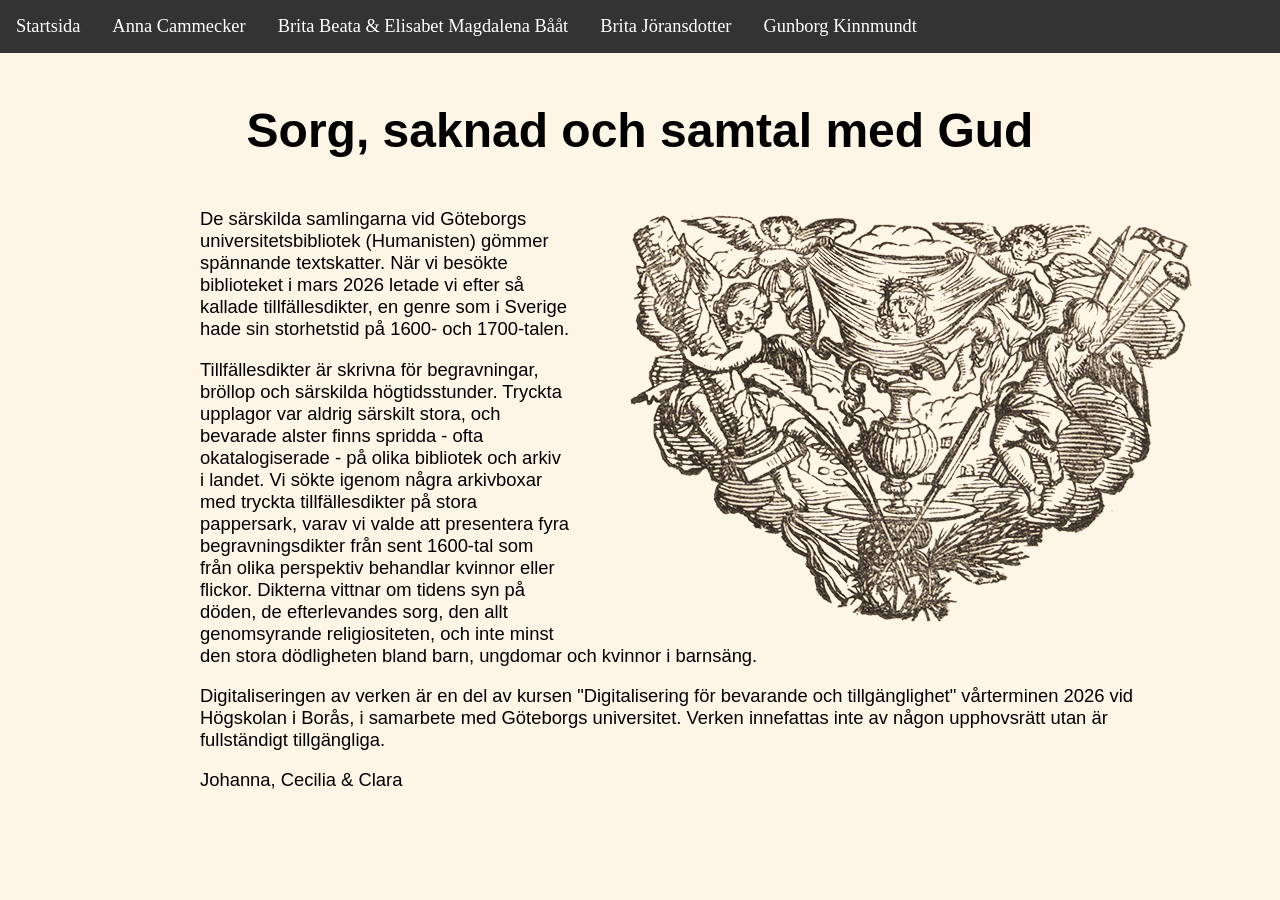
<file: docs/index.html>
<!DOCTYPE html
  PUBLIC "-//W3C//DTD XHTML 1.0 Transitional//EN" "http://www.w3.org/TR/xhtml1/DTD/xhtml1-transitional.dtd">
<html xmlns="http://www.w3.org/1999/xhtml" lang="sv" xml:lang="sv">
    <head>
        <meta http-equiv="Content-Type" content="text/html; charset=utf-8" />
        <meta name="viewport" content="width=device-width, initial-scale=1.0" />
        <link rel="stylesheet" type="text/css" href="assets/css/poemstyle.css" />
        <title>Begravningsdikter om kvinnor och barn - sent 1600-tal i Sverige</title>
    </head>
    <body>
        
        <ul class="nav">
            <li><a href="index.html">Startsida</a></li>
            <li><a href="GUB0137737_AnnaCammecke_1699.html">Anna Cammecker</a></li>
            <li><a href="GUB0137738_BritaBeataEl_1698.html">Brita Beata &amp; Elisabet Magdalena Bååt</a></li>
            <li><a href="GUB0137741_BritaJoransd_1697.html">Brita Jöransdotter</a></li>
            <li><a href="GUBO137740_GunborgKinnmundt_1694.html">Gunborg Kinnmundt</a></li>
        </ul>
     
        <div>
            <br />
            <h1>Sorg, saknad och samtal med Gud</h1>
            <div class="intro">
                <img class="homeillust" src="assets/ill/Ill_Kinnmundt.png"
                    alt="Dekorativ illustration från en av dikterna" />
                <p>De särskilda samlingarna vid Göteborgs universitetsbibliotek (Humanisten) gömmer
                    spännande textskatter. När vi besökte biblioteket i mars 2026 letade vi efter så
                    kallade tillfällesdikter, en genre som i Sverige hade sin storhetstid på 1600-
                    och 1700-talen.</p>

                <p>Tillfällesdikter är skrivna för begravningar, bröllop och särskilda
                    högtidsstunder. Tryckta upplagor var aldrig särskilt stora, och bevarade alster
                    finns spridda - ofta okatalogiserade - på olika bibliotek och arkiv i landet. Vi
                    sökte igenom några arkivboxar med tryckta tillfällesdikter på stora pappersark,
                    varav vi valde att presentera fyra begravningsdikter från sent 1600-tal som från
                    olika perspektiv behandlar kvinnor eller flickor. Dikterna vittnar om tidens syn
                    på döden, de efterlevandes sorg, den allt genomsyrande religiositeten, och inte
                    minst den stora dödligheten bland barn, ungdomar och kvinnor i barnsäng.</p>

                <p>Digitaliseringen av verken är en del av kursen "Digitalisering för bevarande och
                    tillgänglighet" vårterminen 2026 vid Högskolan i Borås, i samarbete med
                    Göteborgs universitet. Verken innefattas inte av någon upphovsrätt utan är
                    fullständigt tillgängliga.</p>

                <p>Johanna, Cecilia &amp; Clara</p>

            </div>
        </div>
    </body>
</html>
</file>
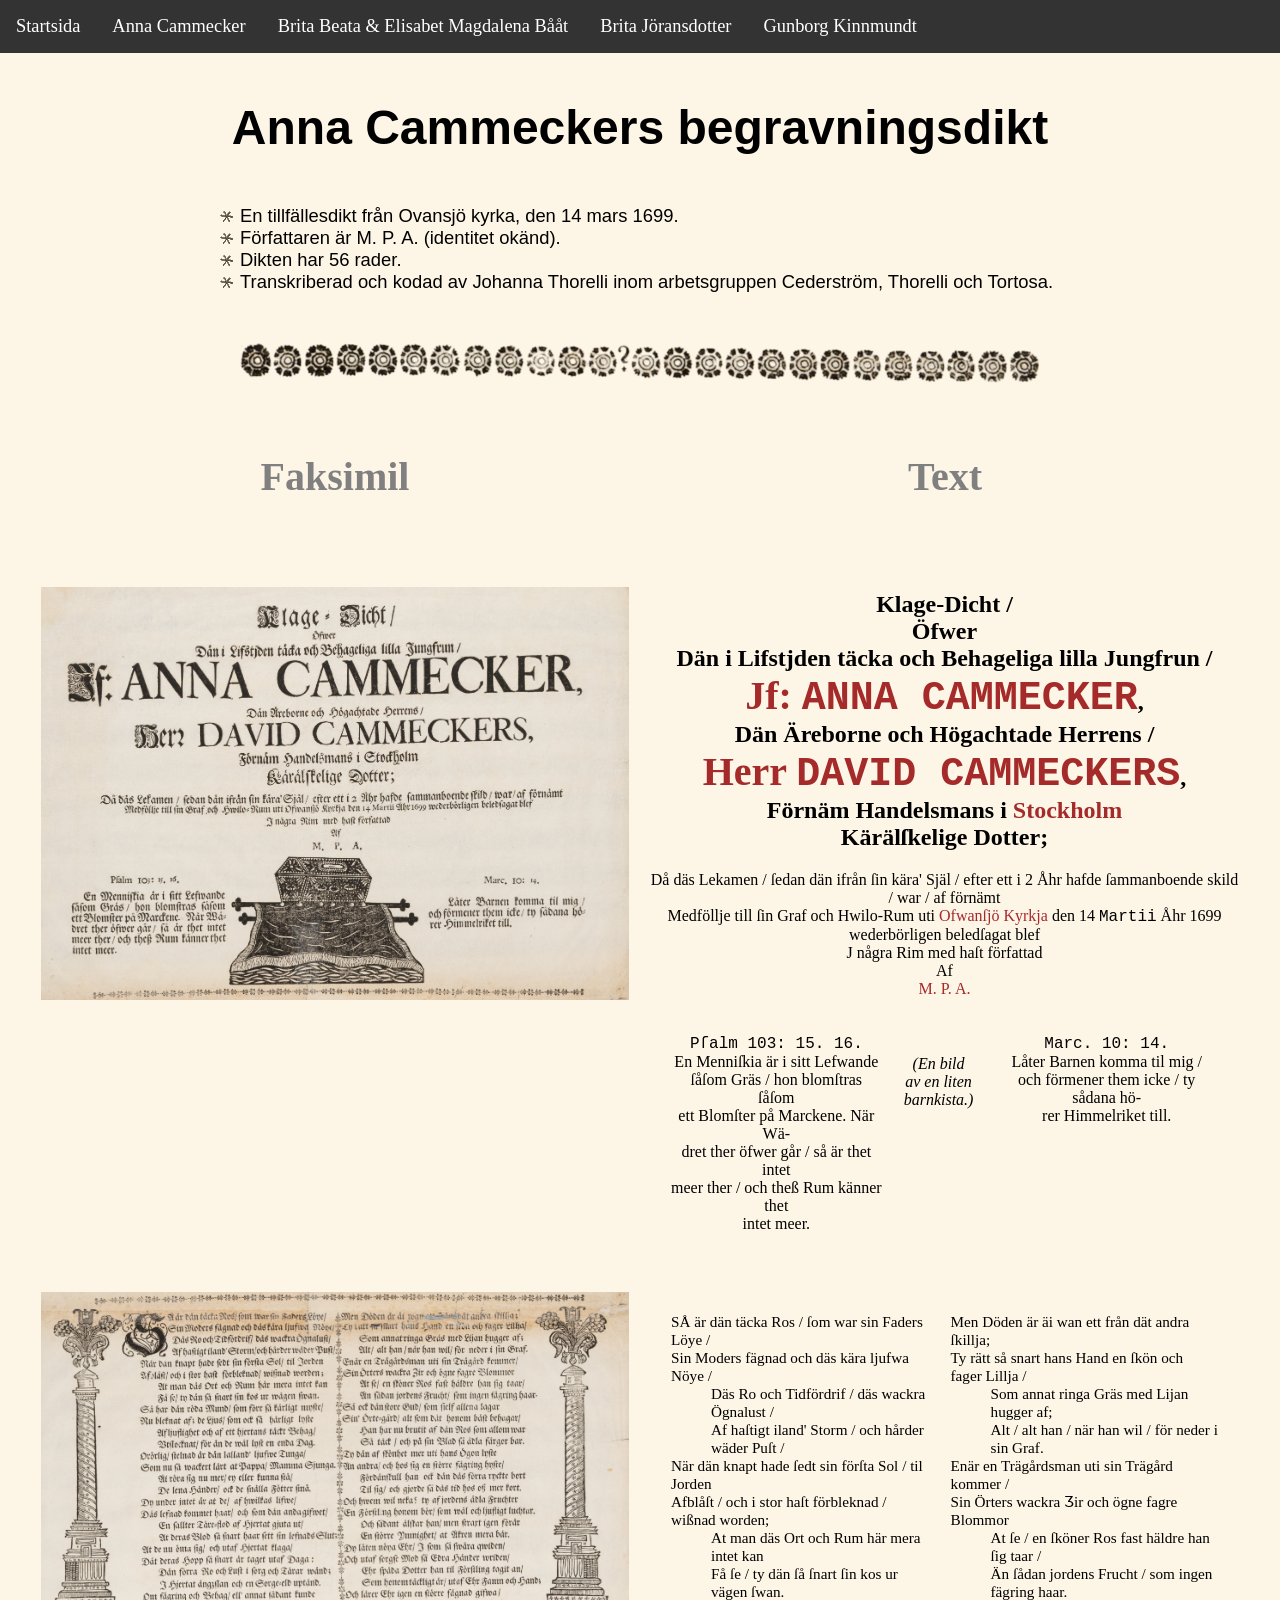
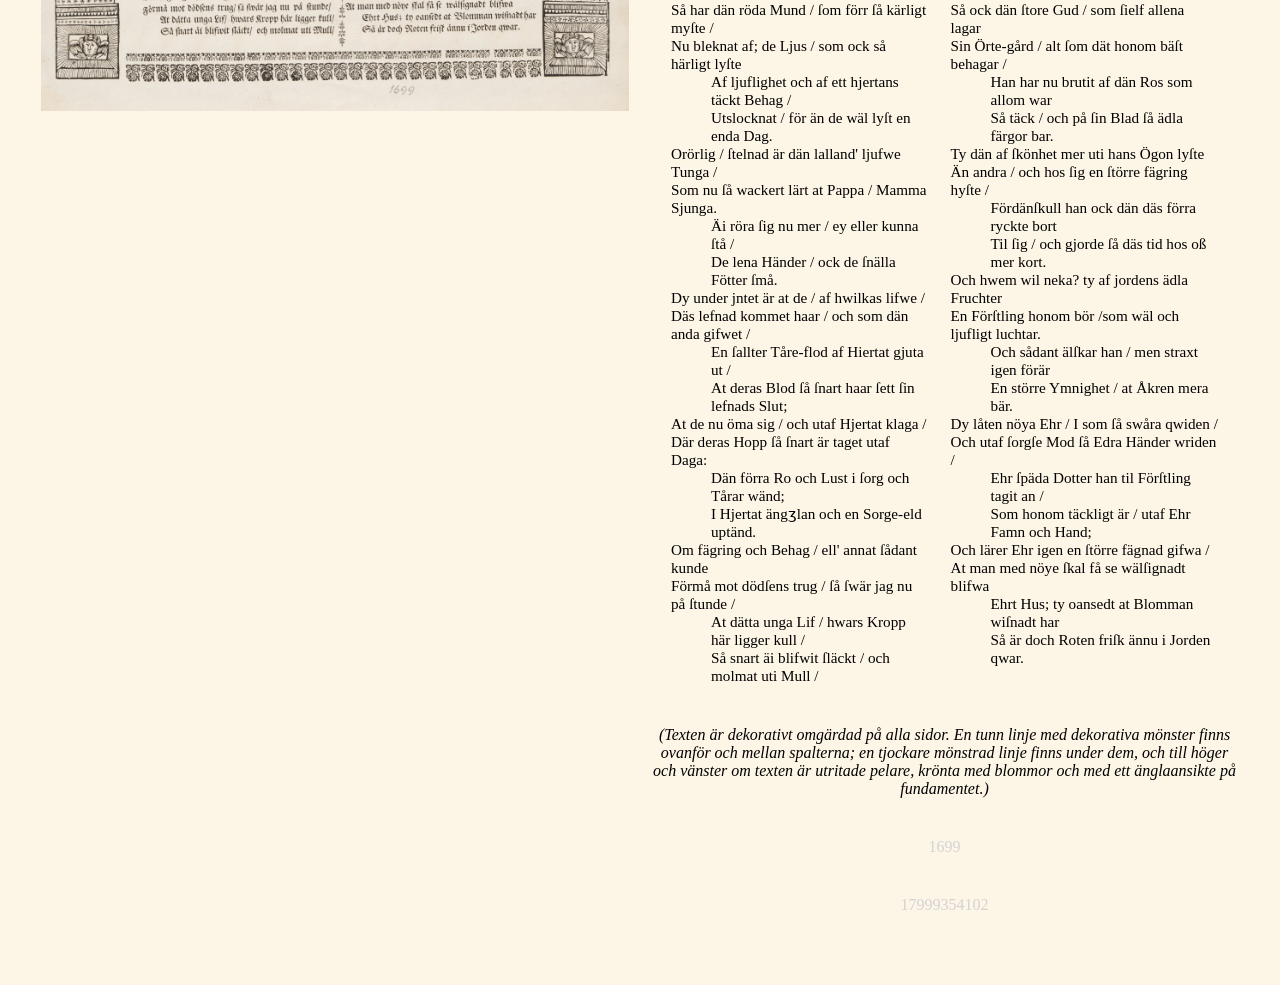
<file: docs/GUB0137737_AnnaCammecke_1699.html>
<!DOCTYPE html
  PUBLIC "-//W3C//DTD XHTML 1.0 Transitional//EN" "http://www.w3.org/TR/xhtml1/DTD/xhtml1-transitional.dtd">
<html xmlns="http://www.w3.org/1999/xhtml" lang="sv" xml:lang="sv"><head><meta http-equiv="Content-Type" content="text/html; charset=utf-8"/><meta name="viewport" content="width=device-width, initial-scale=1.0"/><link rel="stylesheet" type="text/css" href="assets/css/poemstyleAnna.css"/><title>Klage-Dicht / Öfwer Dän i Lifstjden täcka och Behageliga lilla Jungfrun /ANNA
                     CAMMERECKER, Dän Äreborne och Högachtade Herrens / Herr DAVID CAMMERECKERS, Förnäm
                     Handelsmans i Stockholm Kärälſkelige Dotter</title></head><body><ul class="nav"><li><a href="index.html">Startsida</a></li><li><a href="GUB0137737_AnnaCammecke_1699.html">Anna Cammecker</a></li><li><a href="GUB0137738_BritaBeataEl_1698.html">Brita Beata &amp; Elisabet Magdalena Bååt</a></li><li><a href="GUB0137741_BritaJoransd_1697.html">Brita Jöransdotter</a></li><li><a href="GUBO137740_GunborgKinnmundt_1694.html">Gunborg Kinnmundt</a></li></ul><div><br/><h1><span class="citat" title="">Anna Cammeckers begravningsdikt</span></h1><div class="intro"><ul class="info"><li>En tillfällesdikt från Ovansjö kyrka, den 14 mars 1699.</li><li>Författaren är M. P. A. (identitet okänd).</li><li>Dikten har 56 rader.</li><li>Transkriberad och kodad av Johanna Thorelli inom arbetsgruppen
                                    Cederström, Thorelli och Tortosa.</li></ul></div><div><img class="separator" src="assets/ill/Ill_Bååth1a.png" alt="Skiljelinje"/></div><main><table><tr><th>
                                        Faksimil
                                    </th><th>
                                        Text
                                    </th></tr><tr><td class="faksimil"><p/><a href="assets/img/GUB0137737_AnnaCammecke_1699_01.jpg"><img class="faksimil" alt="Faksimil av texten till höger" src="assets/img/GUB0137737_AnnaCammecke_1699_01.jpg"/></a></td><td class="text">
         
            <h2> Klage-Dicht / 
               <br/>Öfwer
               <br/>Dän i Lifstjden täcka och Behageliga lilla Jungfrun / 
               <br/><span class="bigname"><span class="person" title="Anna Kammecker, 1696-1699. Första barnet till David Kammecker och Christina MacKey. Död före tre års ålder.">Jf: <span class="roman">ANNA CAMMECKER</span></span></span>,
               <br/>Dän Äreborne och Högachtade Herrens / 
               <br/><span class="bigname"><span class="person" title="David Kammecker, 1667-1715. Handelsman i Stockholm och bruksägare i Ovansjö socken. Gift 1695 med Christina MacKey.">Herr <span class="roman">DAVID CAMMECKERS</span></span></span>,
               <br/>Förnäm Handelsmans i <span class="plats" title="Stockholm. Sveriges huvudstad och största stad.">Stockholm</span> 
               <br/> Kärälſkelige Dotter;<br/>
            </h2>
            <div class="front">Då däs Lekamen / ſedan dän ifrån ſin kära' Själ / efter ett i 2 Åhr hafde ſammanboende skild / war / af förnämt
               <br/>Medföllje till ſin Graf och Hwilo-Rum uti <span class="plats" title="Ovansjö kyrka. Sockenkyrkan i Ovansjö socken, Gästrikland. Ingår idag i tätorten Kungsgården inom Sandvikens kommun. Kyrkan fick en omfattande ombyggnad i mitten av 1700-talet och var på David Kammeckers tid mycket mindre än idag.">Ofwanſjö Kyrkja</span> den 14 
                  <span class="roman">Martii</span> Åhr 1699 wederbörligen beledſagat blef </div>
            <div class="front">J några Rim med haſt författad<br/> Af
               <br/><span class="person" title="Okänd diktare med initialerna M.P.A.">M. P. A.</span></div>
         
         <table class="split"><tr>
            <td class="smaller">
               <span class="citat" title="Psaltaren kap 103 vers 15-16: &#xA;&#34;Människans dagar är som gräset: &#xA;hon spirar som blomman på marken,&#xA;så sveper vinden fram, och den är borta, &#xA;platsen där den stod är tom.&#34;">
                  <span class="roman">Pſalm 103: 15. 16.</span>
                  <br/>En Menniſkia är i sitt Lefwande 
                     <br/>ſåſom Gräs / hon blomſtras ſåſom 
                     <br/>ett Blomſter på Marckene. När Wä-
                     <br/>dret ther öfwer går / så är thet intet 
                     <br/>meer ther / och theß Rum känner thet 
                     <br/>intet meer.
                  </span>
               
            </td>
            <p/>
            <td class="narrow">
               <p class="figDesc"><i>(En bild av en liten barnkista.)</i></p>
            </td>
            <p/>
            <td class="smaller">
               <span class="citat" title="Markusevangeliet kap 10 vers 14:&#xA;&#34;Låt barnen komma hit till mig och hindra dem inte: &#xA;Guds rike tillhör sådana som de.&#34;">
                  <span class="roman">Marc. 10: 14.</span>
                  <br/>Låter Barnen komma til mig / 
                     <br/>och förmener them icke / ty sådana hö-
                     <br/>rer Himmelriket till.
                  </span>
               
            </td>
         </tr></table>
         </td></tr><tr><td class="faksimil"><p/><a href="assets/img/GUB0137737_AnnaCammecke_1699_02.jpg"><img class="faksimil" alt="Faksimil av texten till höger" src="assets/img/GUB0137737_AnnaCammecke_1699_02.jpg"/></a></td><td class="text">
         <table class="split"><tr>
            <p>
               <td class="spalt">
               <div>SÅ är dän täcka Ros / ſom war sin Faders Löye /</div>
               <div>Sin Moders fägnad och däs kära ljufwa Nöye /</div>
               <div class="indent">Däs Ro och Tidfördrif / däs wackra Ögnalust /</div>
               <div class="indent">Af haſtigt iland' Storm / och hårder wäder Puſt /</div>
               <div>När dän knapt hade ſedt sin förſta Sol / til Jorden</div>
               <div>Afblåſt / och i stor haſt förbleknad / wißnad worden;</div>
               <div class="indent">At man däs Ort och Rum här mera intet kan</div>
               <div class="indent">Få ſe / ty dän ſå ſnart ſin kos ur vägen ſwan.</div>
               <div>Så har dän röda Mund / ſom förr ſå kärligt myſte /</div>
               <div>Nu bleknat af; de Ljus / som ock så härligt lyſte</div>
               <div class="indent">Af ljuflighet och af ett hjertans täckt Behag /</div>
               <div class="indent">Utslocknat / för än de wäl lyſt en enda Dag.</div>
               <div>Orörlig / ſtelnad är dän lalland' ljufwe Tunga /</div>
               <div>Som nu ſå wackert lärt at Pappa / Mamma Sjunga.</div>
               <div class="indent">Äi röra ſig nu mer / ey eller kunna ſtå /</div>
               <div class="indent">De lena Händer / ock de ſnälla Fötter ſmå.</div>
               <div>Dy under jntet är at de / af hwilkas lifwe /</div>
               <div>Däs lefnad kommet haar / och som dän anda gifwet /</div>
               <div class="indent">En ſallter Tåre-flod af Hiertat gjuta ut /</div>
               <div class="indent">At deras Blod ſå ſnart haar ſett ſin lefnads Slut;</div>
               <div>At de nu öma sig / och utaf Hjertat klaga /</div>
               <div>Där deras Hopp ſå ſnart är taget utaf Daga:</div>
               <div class="indent">Dän förra Ro och Lust i ſorg och Tårar wänd;</div>
               <div class="indent">I Hjertat ängʒlan och en Sorge-eld uptänd.</div>
               <div>Om fägring och Behag / ell' annat ſådant kunde</div>
               <div>Förmå mot dödſens trug / ſå ſwär jag nu på ſtunde /</div>
               <div class="indent">At dätta unga Lif / hwars Kropp här ligger kull /</div>
               <div class="indent">Så snart äi blifwit ſläckt / och molmat uti Mull /</div>
                  </td>
               <p/>
               <td class="spalt">
               <div>Men Döden är äi wan ett från dät andra ſkillja;</div>
               <div>Ty rätt så snart hans Hand en ſkön och fager Lillja /</div>
               <div class="indent">Som annat ringa Gräs med Lijan hugger af;</div>
               <div class="indent">Alt / alt han / när han wil / för neder i sin Graf.</div>
               <div>Enär en Trägårdsman uti sin Trägård kommer /</div>
               <div>Sin Örters wackra Ʒir och ögne fagre Blommor</div>
               <div class="indent">At ſe / en ſköner Ros fast häldre han ſig taar /</div>
               <div class="indent">Än ſådan jordens Frucht / som ingen fägring haar.</div>
               <div>Så ock dän ſtore Gud / som ſielf allena lagar</div>
               <div>Sin Örte-gård / alt ſom dät honom bäſt behagar /</div>
               <div class="indent">Han har nu brutit af dän Ros som allom war</div>
               <div class="indent">Så täck / och på ſin Blad ſå ädla färgor bar.</div>
               <div>Ty dän af ſkönhet mer uti hans Ögon lyſte</div>
               <div>Än andra / och hos ſig en ſtörre fägring hyſte /</div>
               <div class="indent">Fördänſkull han ock dän däs förra ryckte bort</div>
               <div class="indent">Til ſig / och gjorde ſå däs tid hos oß mer kort.</div>
               <div>Och hwem wil neka? ty af jordens ädla Fruchter</div>
               <div>En Förſtling honom bör /som wäl och ljufligt luchtar.</div>
               <div class="indent">Och sådant älſkar han / men straxt igen förär</div>
               <div class="indent">En större Ymnighet / at Åkren mera bär.</div>
               <div>Dy låten nöya Ehr / I som ſå swåra qwiden /</div>
               <div>Och utaf ſorgſe Mod ſå Edra Händer wriden /</div>
               <div class="indent">Ehr ſpäda Dotter han til Förſtling tagit an /</div>
               <div class="indent">Som honom täckligt är / utaf Ehr Famn och Hand;</div>
               <div>Och lärer Ehr igen en ſtörre fägnad gifwa /</div>
               <div>At man med nöye ſkal få se wälſignadt blifwa</div>
               <div class="indent">Ehrt Hus; ty oansedt at Blomman wiſnadt har</div>
               <div class="indent">Så är doch Roten friſk ännu i Jorden qwar.</div>
                  </td>
            </p>
         </tr></table>
            
               <p class="figDesc"><i>(Texten är dekorativt omgärdad på alla sidor. En tunn linje med dekorativa mönster 
               finns ovanför och mellan spalterna; en tjockare mönstrad linje finns under dem, och till
               höger och vänster om texten är utritade pelare, krönta med blommor och med ett änglaansikte på
               fundamentet.)</i></p>
            
         <div class="note">1699</div>
         
         <div class="note">17999354102</div>
       </td></tr></table></main></div></body></html>
</file>
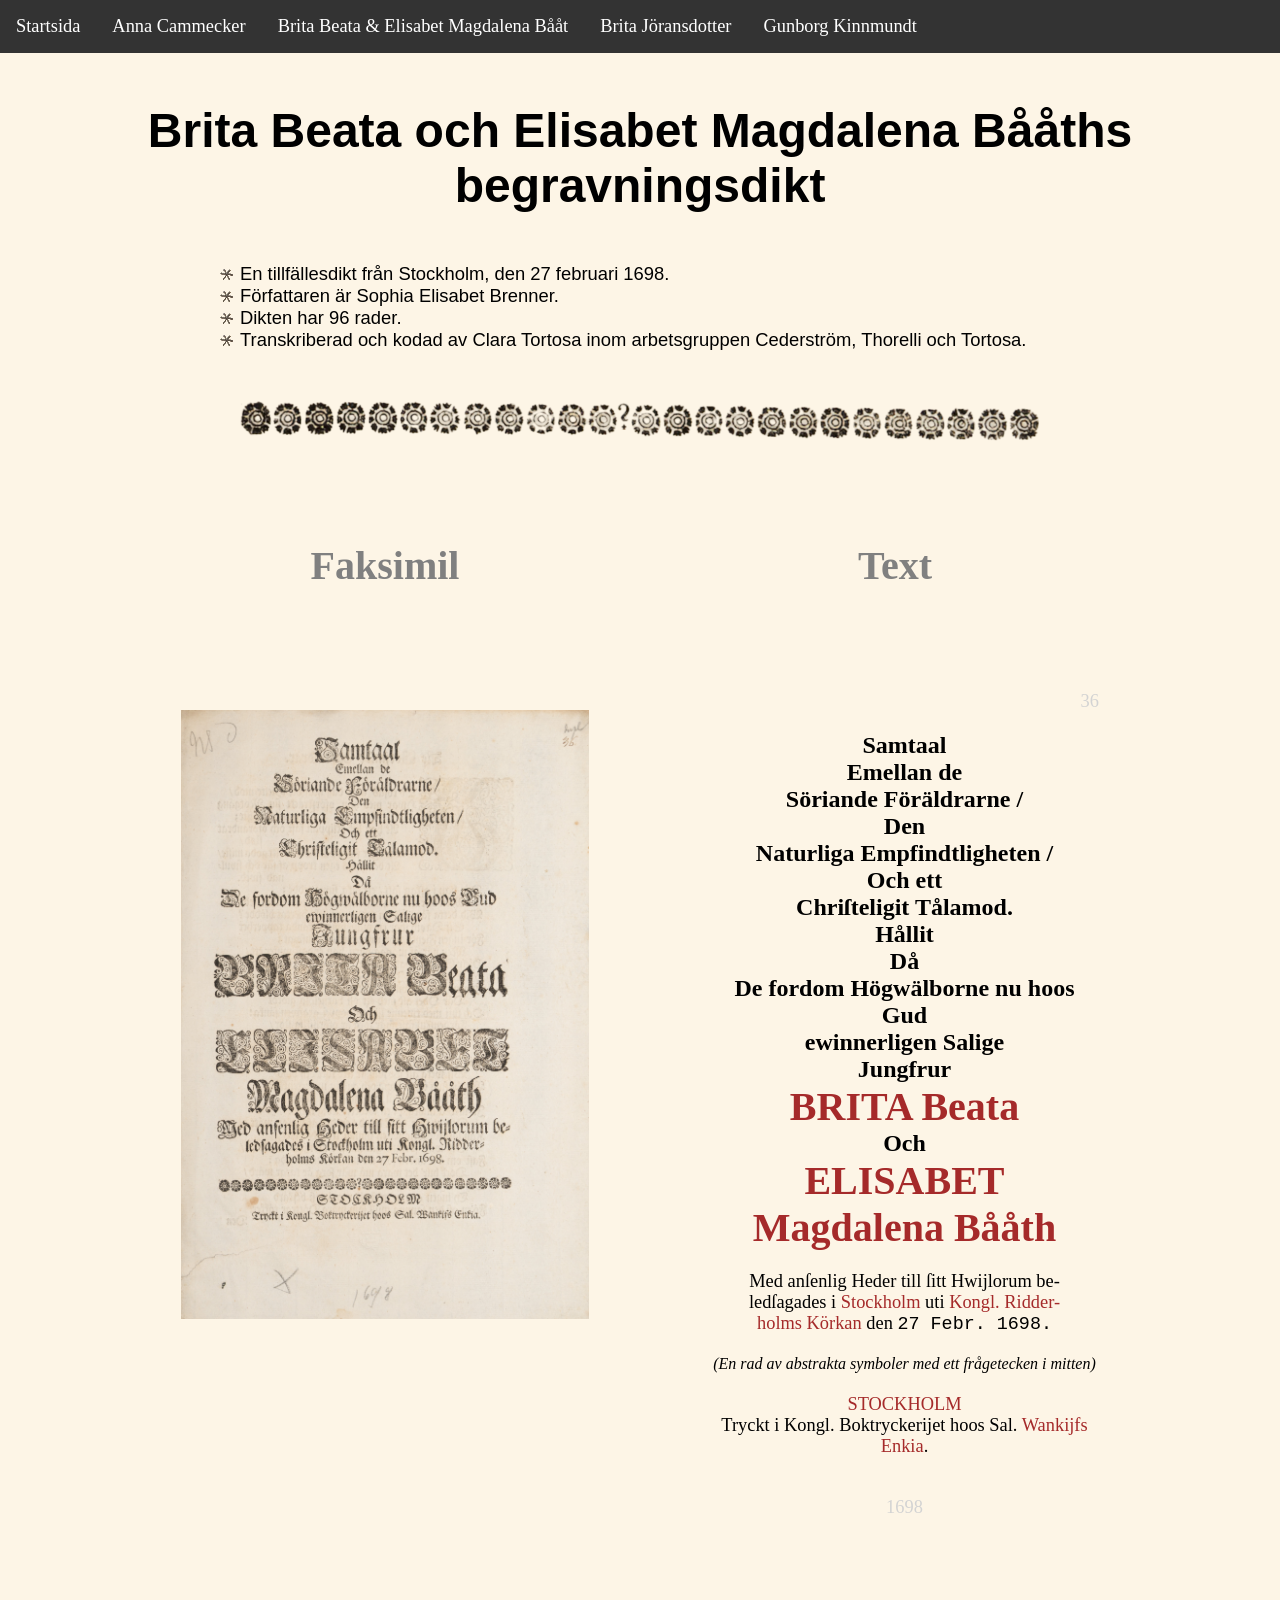
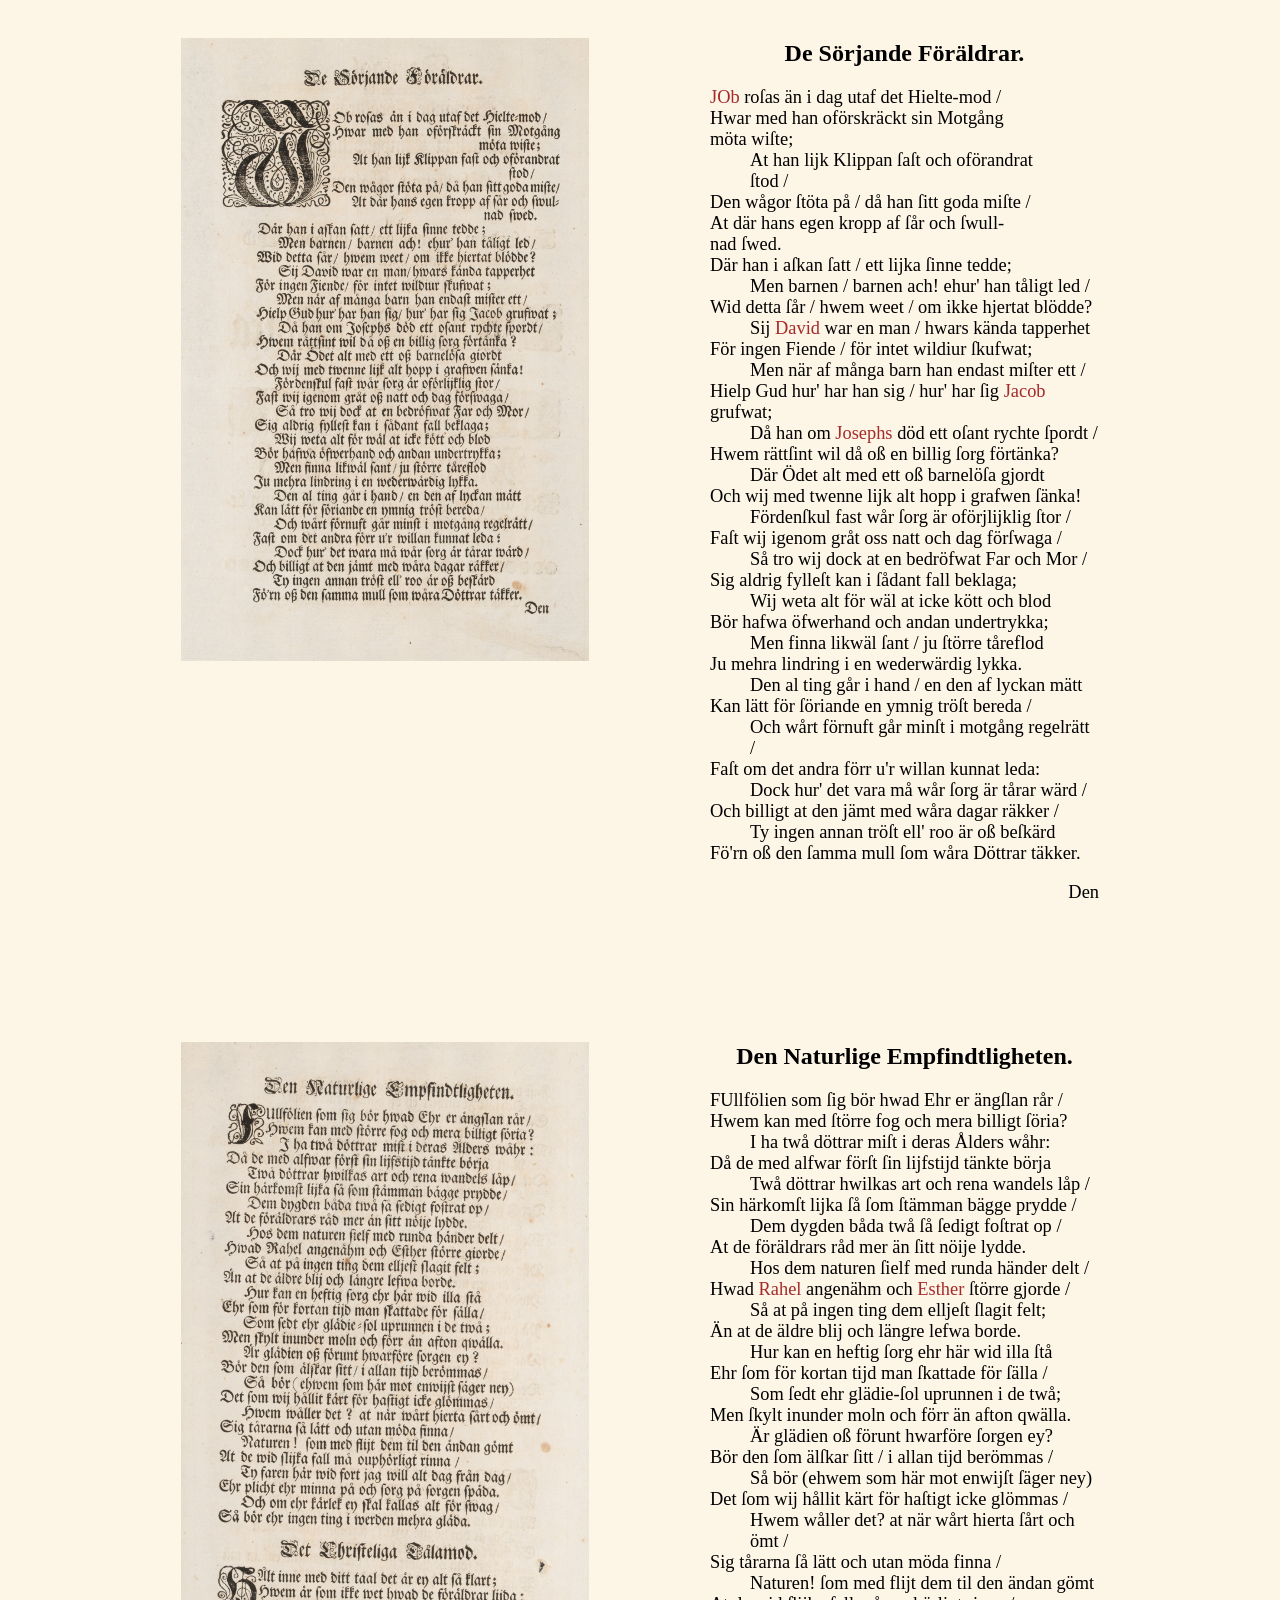
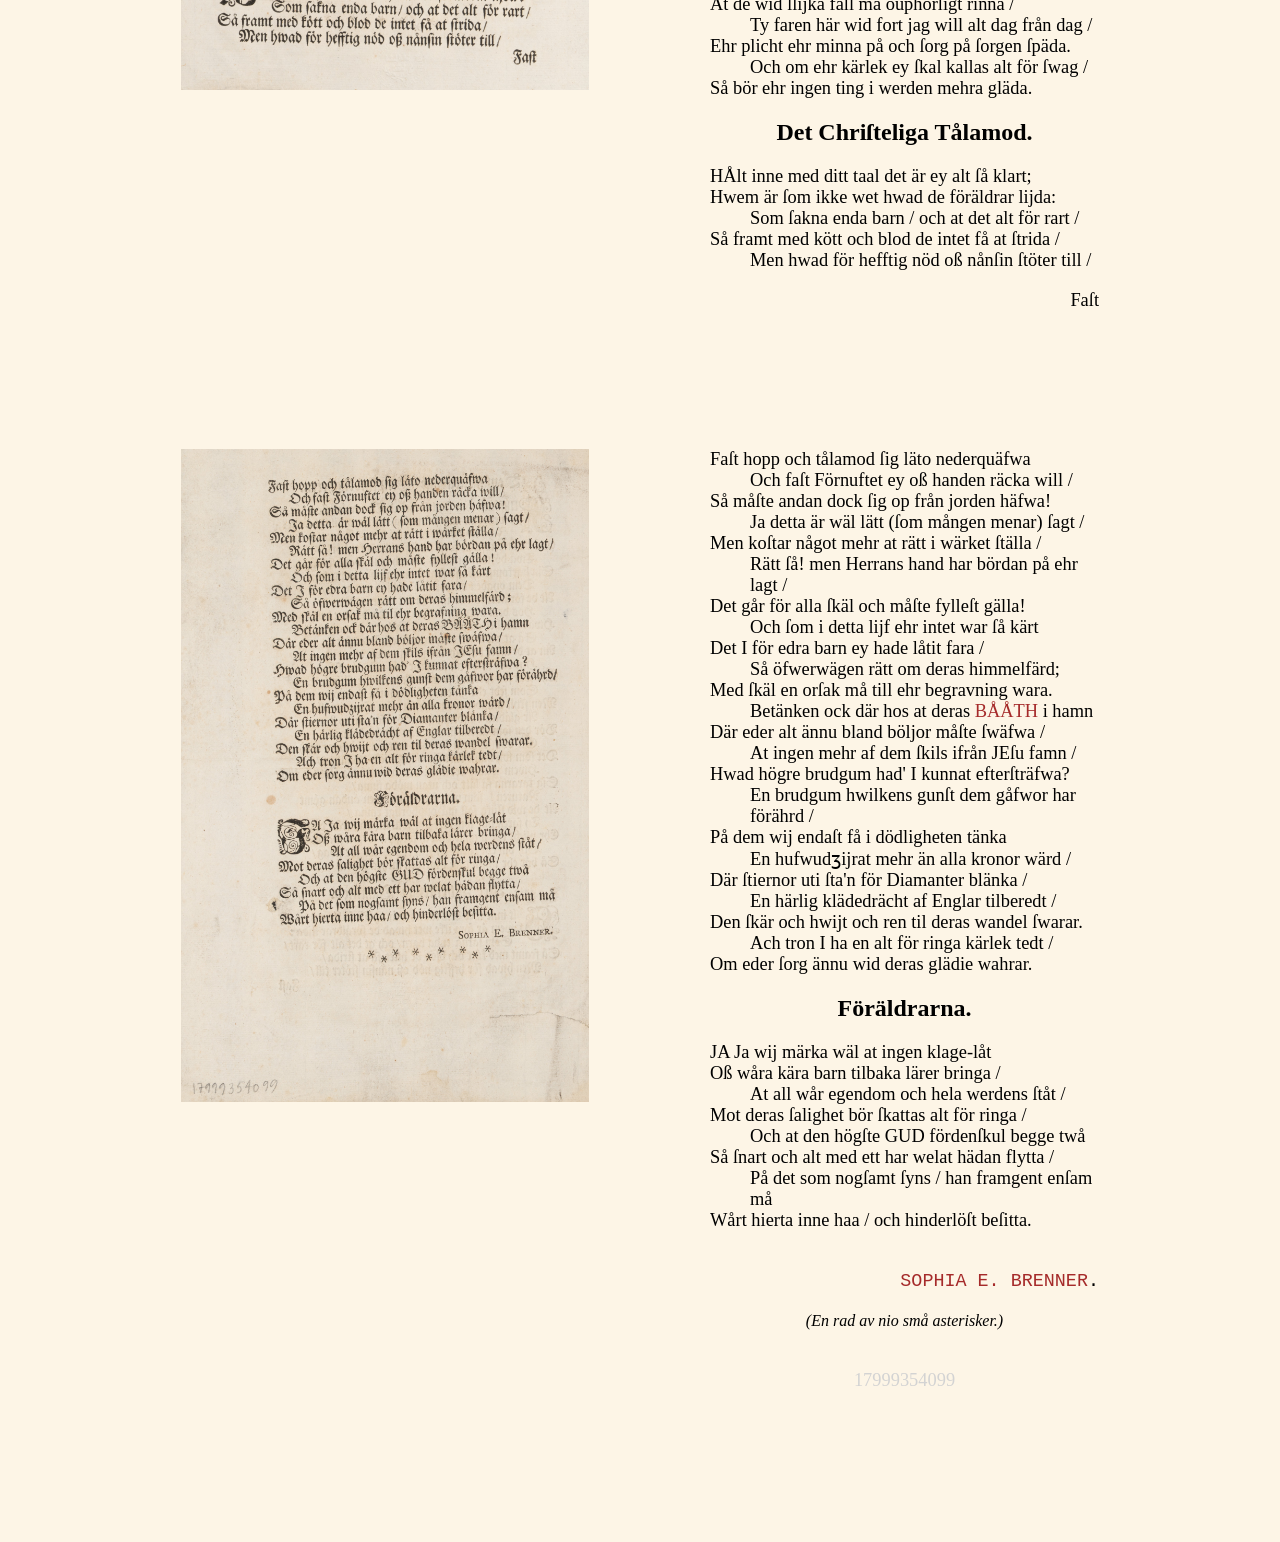
<file: docs/GUB0137738_BritaBeataEl_1698.html>
<!DOCTYPE html
  PUBLIC "-//W3C//DTD XHTML 1.0 Transitional//EN" "http://www.w3.org/TR/xhtml1/DTD/xhtml1-transitional.dtd">
<html xmlns="http://www.w3.org/1999/xhtml" lang="sv" xml:lang="sv"><head><meta http-equiv="Content-Type" content="text/html; charset=utf-8"/><meta name="viewport" content="width=device-width, initial-scale=1.0"/><link rel="stylesheet" type="text/css" href="assets/css/poemstyle.css"/><title>Samtaal Emellan de Söriande Föräldrarne / Den Naturliga Empfindtligheten / Och ett Chriſteligit Tålamod. Hållit
                     Då De fordom högwälborde nu hoos Gud Ewinnerligen Salige Jungfrur BRITA Beata Och ELISABET Magdalena Bååth
                     Med anſenlig Heder till ſitt Hwijlorum beledſagades i Stockholm uti Kongl. Ridderholms Körkan</title></head><body><ul class="nav"><li><a href="index.html">Startsida</a></li><li><a href="GUB0137737_AnnaCammecke_1699.html">Anna Cammecker</a></li><li><a href="GUB0137738_BritaBeataEl_1698.html">Brita Beata &amp; Elisabet Magdalena Bååt</a></li><li><a href="GUB0137741_BritaJoransd_1697.html">Brita Jöransdotter</a></li><li><a href="GUBO137740_GunborgKinnmundt_1694.html">Gunborg Kinnmundt</a></li></ul><div><br/><h1><span class="citat" title="">Brita Beata och Elisabet Magdalena Bååths begravningsdikt</span></h1><div class="intro"><ul class="info"><li>En tillfällesdikt från Stockholm, den 27 februari 1698.</li><li>Författaren är Sophia Elisabet Brenner.</li><li>Dikten har 96 rader.</li><li>Transkriberad och kodad av Clara Tortosa inom arbetsgruppen
                                    Cederström, Thorelli och Tortosa.</li></ul></div><div><img class="separator" src="assets/ill/Ill_Bååth1a.png" alt="Skiljelinje"/></div><main><table><tr><th>Faksimil</th><th>Text</th></tr><tr class="content"><td class="faksimil"><p/><a href="assets/img/GUB0137738_BritaBeataEl_1698_01.jpg"><img class="faksimil" alt="Faksimil av texten till höger" src="assets/img/GUB0137738_BritaBeataEl_1698_01.jpg"/></a></td><td class="text">
            <div class="notetop">36</div>
            <h2> Samtaal
               <br/>Emellan de
               <br/>Söriande Föräldrarne /
               <br/>Den
               <br/>Naturliga Empfindtligheten /
               <br/>Och ett
               <br/>Chriſteligit Tålamod.
               <br/>Hållit
               <br/>Då
               <br/>De fordom Högwälborne nu hoos Gud
               <br/>ewinnerligen Salige
               <br/>Jungfrur
               <br/><span class="bigname"><span class="person" title="Brita Beata Bååt, 1677-1697. Dotter till friherre Carl Gabriel Bååt (1650-1698) och Christina Bielke (?-1711). Död ogift vid 20 års ålder.">BRITA Beata</span></span>
               <br/>Och
               <br/><span class="bigname"><span class="person" title="Elisabet Magdalena Bååt, 1681-1697. Dotter till friherre Carl Gabriel Bååt (1650-1698) och Christina Bielke (?-1711). Död ogift vid 15 års ålder. Förlovad med Gustaf Stiernhöök.">ELISABET
                     <br/>Magdalena Bååth</span></span><br/>
            </h2>
            <div class="front">Med anſenlig Heder till ſitt Hwijlorum be-
               <br/>ledſagades i <span class="plats" title="Stockholm. Sveriges huvudstad och största stad.">Stockholm</span> 
               uti <span class="plats" title="En av de svenska kungarnas gravkyrka. Stockholms enda bevarade medeltida klosterkyrka. Kallades tidigare för Gråmunkeholmskyrkan.">
                     Kongl.
                     
                Ridder-
                  <br/>holms Körkan</span> den
               <span class="roman">27 
                        Febr.
                        
                1698.</span></div>
           
              <p class="figDesc"><i>(En rad av abstrakta symboler med ett frågetecken i mitten)</i></p>
           
            <br/><div class="front"><span class="plats" title="Stockholm. Sveriges huvudstad och största stad.">STOCKHOLM</span>
               <br/>Tryckt i 
                  Kongl.
                  
                Boktryckerijet hoos 
                  Sal.
                  
                <span class="person" title="Maria Matras Wankijf, död tidigast 1705. Gift 1669 med boktryckaren Nils Wankijf, och efter dennes död 1689 drev hon själv tryckeriet fram till 1705.">Wankijfs Enkia</span>.
            </div>
            <div class="note">1698</div>
         </td></tr><tr class="content"><td class="faksimil"><p/><a href="assets/img/GUB0137738_BritaBeataEl_1698_02.jpg"><img class="faksimil" alt="Faksimil av texten till höger" src="assets/img/GUB0137738_BritaBeataEl_1698_02.jpg"/></a></td><td class="text">
               <h2>De Sörjande Föräldrar.</h2>
          <p>
            <p>
               <div><span class="person" title="Job är i judisk och kristen mytologi en gestalt som utsätts för Guds prövningar genom att Satan tillåts ta ifrån honom hans rikedom, barn och hälsa.">JOb</span> roſas än i dag utaf det Hielte-mod /</div>
               <div>Hwar med han oförskräckt sin Motgång<br/>möta wiſte;</div>
               <div class="indent">At han lijk Klippan ſaſt och oförandrat<br/>ſtod /</div>
               <div>Den wågor ſtöta på / då han ſitt goda miſte /</div>
               <div>At där hans egen kropp af ſår och ſwull-<br/>nad ſwed.</div>
               <div>Där han i aſkan ſatt / ett lijka ſinne tedde;</div>
               <div class="indent">Men barnen / barnen ach! ehur' han tåligt led /</div>
               <div>Wid detta ſår / hwem weet / om ikke hjertat blödde?</div>
               <div class="indent">Sij <span class="person" title="David är en Israels viktigaste gestalter, enligt Bibeln. Han var Israels andra kung.">David</span> war en man / hwars kända tapperhet</div>
               <div>För ingen Fiende / för intet wildiur ſkufwat;</div>
               <div class="indent">Men när af många barn han endast miſter ett /</div>
               <div>Hielp Gud hur' har han sig / hur' har ſig <span class="person" title="Jakob var enligt Första Moseboken i den hebreiska Bibeln israeliternas anfader.">Jacob</span> grufwat;</div>
               <div class="indent">Då han om <span class="person" title="Josef är en av de mest kända personerna i Gamla Testamentet, berömd för sin färggranna dräkt och sin gudomliga förmåga att kunna tolka drömmar.">Josephs</span> död ett oſant rychte ſpordt /</div>
               <div>Hwem rättſint wil då oß en billig ſorg förtänka?</div>
               <div class="indent">Där Ödet alt med ett oß barnelöſa gjordt</div>
               <div>Och wij med twenne lijk alt hopp i grafwen ſänka!</div>
               <div class="indent">Fördenſkul fast wår ſorg är oförjlijklig ſtor /</div>
               <div>Faſt wij igenom gråt oss natt och dag förſwaga /</div>
               <div class="indent">Så tro wij dock at en bedröfwat Far och Mor /</div>
               <div>Sig aldrig fylleſt kan i ſådant fall beklaga;</div>
               <div class="indent">Wij weta alt för wäl at icke kött och blod</div>
               <div>Bör hafwa öfwerhand och andan undertrykka;</div>
               <div class="indent">Men finna likwäl ſant / ju ſtörre tåreflod</div>
               <div>Ju mehra lindring i en wederwärdig lykka.</div>
               <div class="indent">Den al ting går i hand / en den af lyckan mätt</div>
               <div>Kan lätt för ſöriande en ymnig tröſt bereda /</div>
               <div class="indent">Och wårt förnuft går minſt i motgång regelrätt /</div>
               <div>Faſt om det andra förr u'r willan kunnat leda:</div>
               <div class="indent">Dock hur' det vara må wår ſorg är tårar wärd /</div>
               <div>Och billigt at den jämt med wåra dagar räkker /</div>
               <div class="indent">Ty ingen annan tröſt ell' roo är oß beſkärd</div>
               <div>Fö'rn oß den ſamma mull ſom wåra Döttrar täkker.</div>
               </p></p>
               <p class="catch">Den</p></td></tr><tr class="content"><td class="faksimil"><p/><a href="assets/img/GUB0137738_BritaBeataEl_1698_03.jpg"><img class="faksimil" alt="Faksimil av texten till höger" src="assets/img/GUB0137738_BritaBeataEl_1698_03.jpg"/></a></td><td class="text">
               <h2>Den Naturlige Empfindtligheten.</h2>
            <p>
               <p>
               <div>FUllfölien som ſig bör hwad Ehr er ängſlan rår /</div>
               <div>Hwem kan med ſtörre fog och mera billigt ſöria?</div>
               <div class="indent">I ha twå döttrar miſt i deras Ålders wåhr:</div>
               <div>Då de med alfwar förſt ſin lijfstijd tänkte börja</div>
               <div class="indent">Twå döttrar hwilkas art och rena wandels låp /</div>
               <div>Sin härkomſt lijka ſå ſom ſtämman bägge prydde /</div>
               <div class="indent">Dem dygden båda twå ſå ſedigt foſtrat op /</div>
               <div>At de föräldrars råd mer än ſitt nöije lydde.</div>
               <div class="indent">Hos dem naturen ſielf med runda händer delt /</div>
               <div>Hwad <span class="person" title="Rakel förekommer i Första Moseboken och var gift med Jakob">Rahel</span> angenähm och <span class="person" title="Ester beskrivs som en av de sju kvinnliga judiska profeterna i Bibeln. Hon är titelgivande huvudperson för Esters bok.">Esther</span> ſtörre gjorde /</div>
               <div class="indent">Så at på ingen ting dem elljeſt ſlagit felt;</div>
               <div>Än at de äldre blij och längre lefwa borde.</div>
               <div class="indent">Hur kan en heftig ſorg ehr här wid illa ſtå</div>
               <div>Ehr ſom för kortan tijd man ſkattade för ſälla /</div>
               <div class="indent">Som ſedt ehr glädie-ſol uprunnen i de twå;</div>
               <div>Men ſkylt inunder moln och förr än afton qwälla.</div>
               <div class="indent">Är glädien oß förunt hwarföre ſorgen ey?</div>
               <div>Bör den ſom älſkar ſitt / i allan tijd berömmas /</div>
               <div class="indent">Så bör (ehwem som här mot enwijſt ſäger ney)</div>
               <div>Det ſom wij hållit kärt för haſtigt icke glömmas /</div>
               <div class="indent">Hwem wåller det? at när wårt hierta ſårt och ömt /</div>
               <div>Sig tårarna ſå lätt och utan möda finna /</div>
               <div class="indent">Naturen! ſom med flijt dem til den ändan gömt</div>
               <div>At de wid ſlijka fall må ouphörligt rinna /</div>
               <div class="indent">Ty faren här wid fort jag will alt dag från dag /</div>
               <div>Ehr plicht ehr minna på och ſorg på ſorgen ſpäda.</div>
               <div class="indent">Och om ehr kärlek ey ſkal kallas alt för ſwag /</div>
               <div>Så bör ehr ingen ting i werden mehra gläda.</div>
               </p></p>
            
               <h2>Det Chriſteliga Tålamod.</h2>
             <p>  
                <p>
               <div>HÅlt inne med ditt taal det är ey alt ſå klart;</div>
               <div>Hwem är ſom ikke wet hwad de föräldrar lijda:</div>
               <div class="indent">Som ſakna enda barn / och at det alt för rart /</div>
               <div>Så framt med kött och blod de intet få at ſtrida /</div>
                   <div class="indent">Men hwad för hefftig nöd oß nånſin ſtöter till /</div></p></p>
                  <p class="catch">Faſt</p></td></tr><tr class="content"><td class="faksimil"><p/><a href="assets/img/GUB0137738_BritaBeataEl_1698_04.jpg"><img class="faksimil" alt="Faksimil av texten till höger" src="assets/img/GUB0137738_BritaBeataEl_1698_04.jpg"/></a></td><td class="text">
               <p>
                  <p>
               <div>Faſt hopp och tålamod ſig läto nederquäfwa</div>
               <div class="indent">Och faſt Förnuftet ey oß handen räcka will /</div>
               <div>Så måſte andan dock ſig op från jorden häfwa!</div>
               <div class="indent">Ja detta är wäl lätt (ſom mången menar) ſagt /</div>
               <div>Men koſtar något mehr at rätt i wärket ſtälla /</div>
               <div class="indent">Rätt ſå! men Herrans hand har bördan på ehr lagt /</div>
               <div>Det går för alla ſkäl och måſte fylleſt gälla!</div>
               <div class="indent">Och ſom i detta lijf ehr intet war ſå kärt</div>
               <div>Det I för edra barn ey hade låtit fara /</div>
               <div class="indent">Så öfwerwägen rätt om deras himmelfärd;</div>
               <div>Med ſkäl en orſak må till ehr begravning wara.</div>
               <div class="indent">Betänken ock där hos at deras <span class="person" title="Systrarna Brita Beata och Elisabet Magdalena tillhörde den friherrliga grenen av ätten Bååt. Deras föräldrar hade inga fler barn, och de hade inte heller några kusiner på farssidan, vilket gjorde att deras ättegren dog ut med dem och deras fars generation.">BÅÅTH</span> i hamn</div>
               <div>Där eder alt ännu bland böljor måſte ſwäfwa /</div>
               <div class="indent">At ingen mehr af dem ſkils ifrån JEſu famn /</div>
               <div>Hwad högre brudgum had' I kunnat efterſträfwa?</div>
               <div class="indent">En brudgum hwilkens gunſt dem gåfwor har förährd /</div>
               <div>På dem wij endaſt få i dödligheten tänka</div>
                <div class="indent">En hufwudʒijrat mehr än alla kronor wärd /</div>
               <div>Där ſtiernor uti ſta'n för Diamanter blänka /</div>
               <div class="indent">En härlig klädedrächt af Englar tilberedt /</div>
               <div>Den ſkär och hwijt och ren til deras wandel ſwarar.</div>
               <div class="indent">Ach tron I ha en alt för ringa kärlek tedt /</div>
               <div>Om eder ſorg ännu wid deras glädie wahrar.</div>
                  </p></p>
            
                <h2>Föräldrarna.</h2>
            <p>
               <p>
               <div>JA Ja wij märka wäl at ingen klage-låt</div>
               <div>Oß wåra kära barn tilbaka lärer bringa /</div>
               <div class="indent">At all wår egendom och hela werdens ſtåt /</div>
               <div>Mot deras ſalighet bör ſkattas alt för ringa /</div>
               <div class="indent">Och at den högſte GUD fördenſkul begge twå</div>
               <div>Så ſnart och alt med ett har welat hädan flytta /</div>
               <div class="indent">På det som nogſamt ſyns / han framgent enſam må</div>
               <div>Wårt hierta inne haa / och hinderlöſt beſitta.</div></p></p>
                
               <br/>
                  <div class="right"><span class="roman">             
                        <span class="person" title="Sophia Elisabet Brenner, 1659-1730. En av sin tids ledande tillfällesdiktare. Pionjär i skönlitterär framställning av kvinnliga erfarenheter.">SOPHIA E. BRENNER</span>.</span></div>
         
            <p class="figDesc"><i>(En rad av nio små asterisker.)</i></p>
           
                  <div class="note">17999354099</div></td></tr></table></main></div></body></html>
</file>
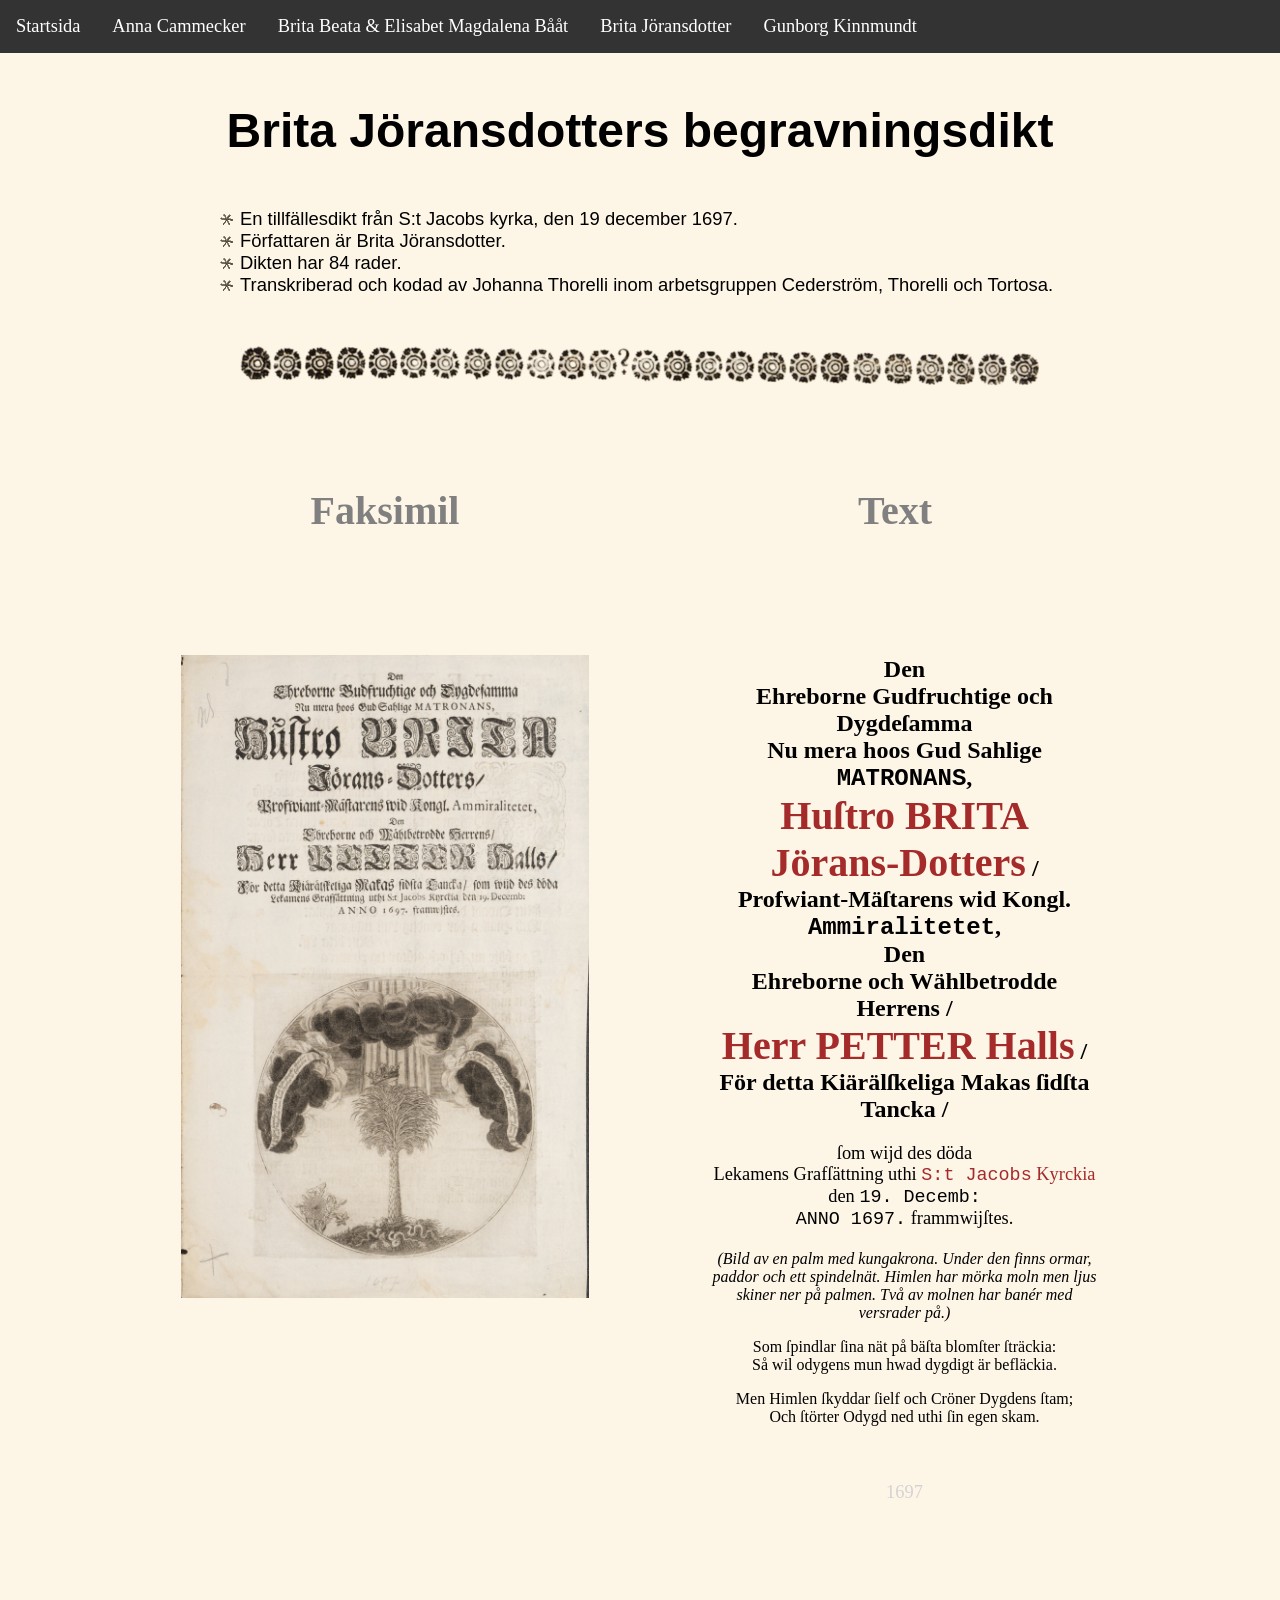
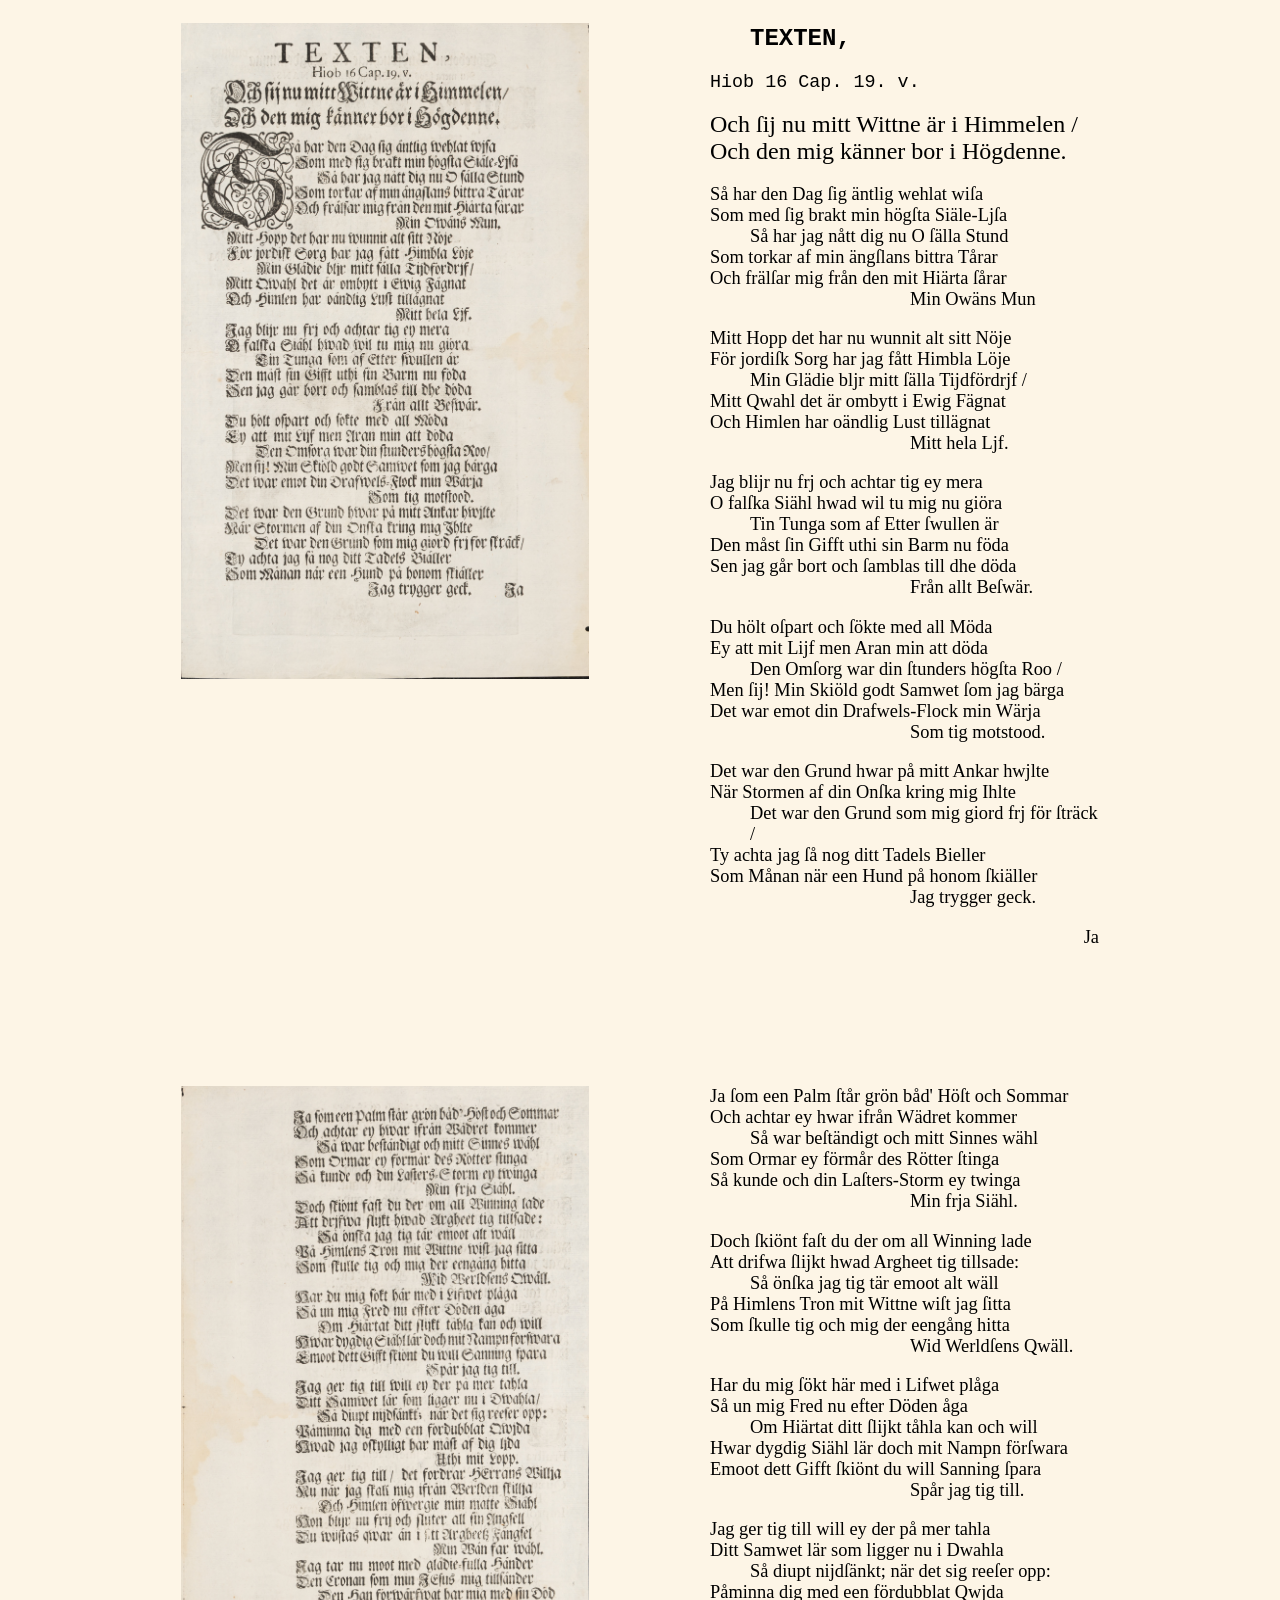
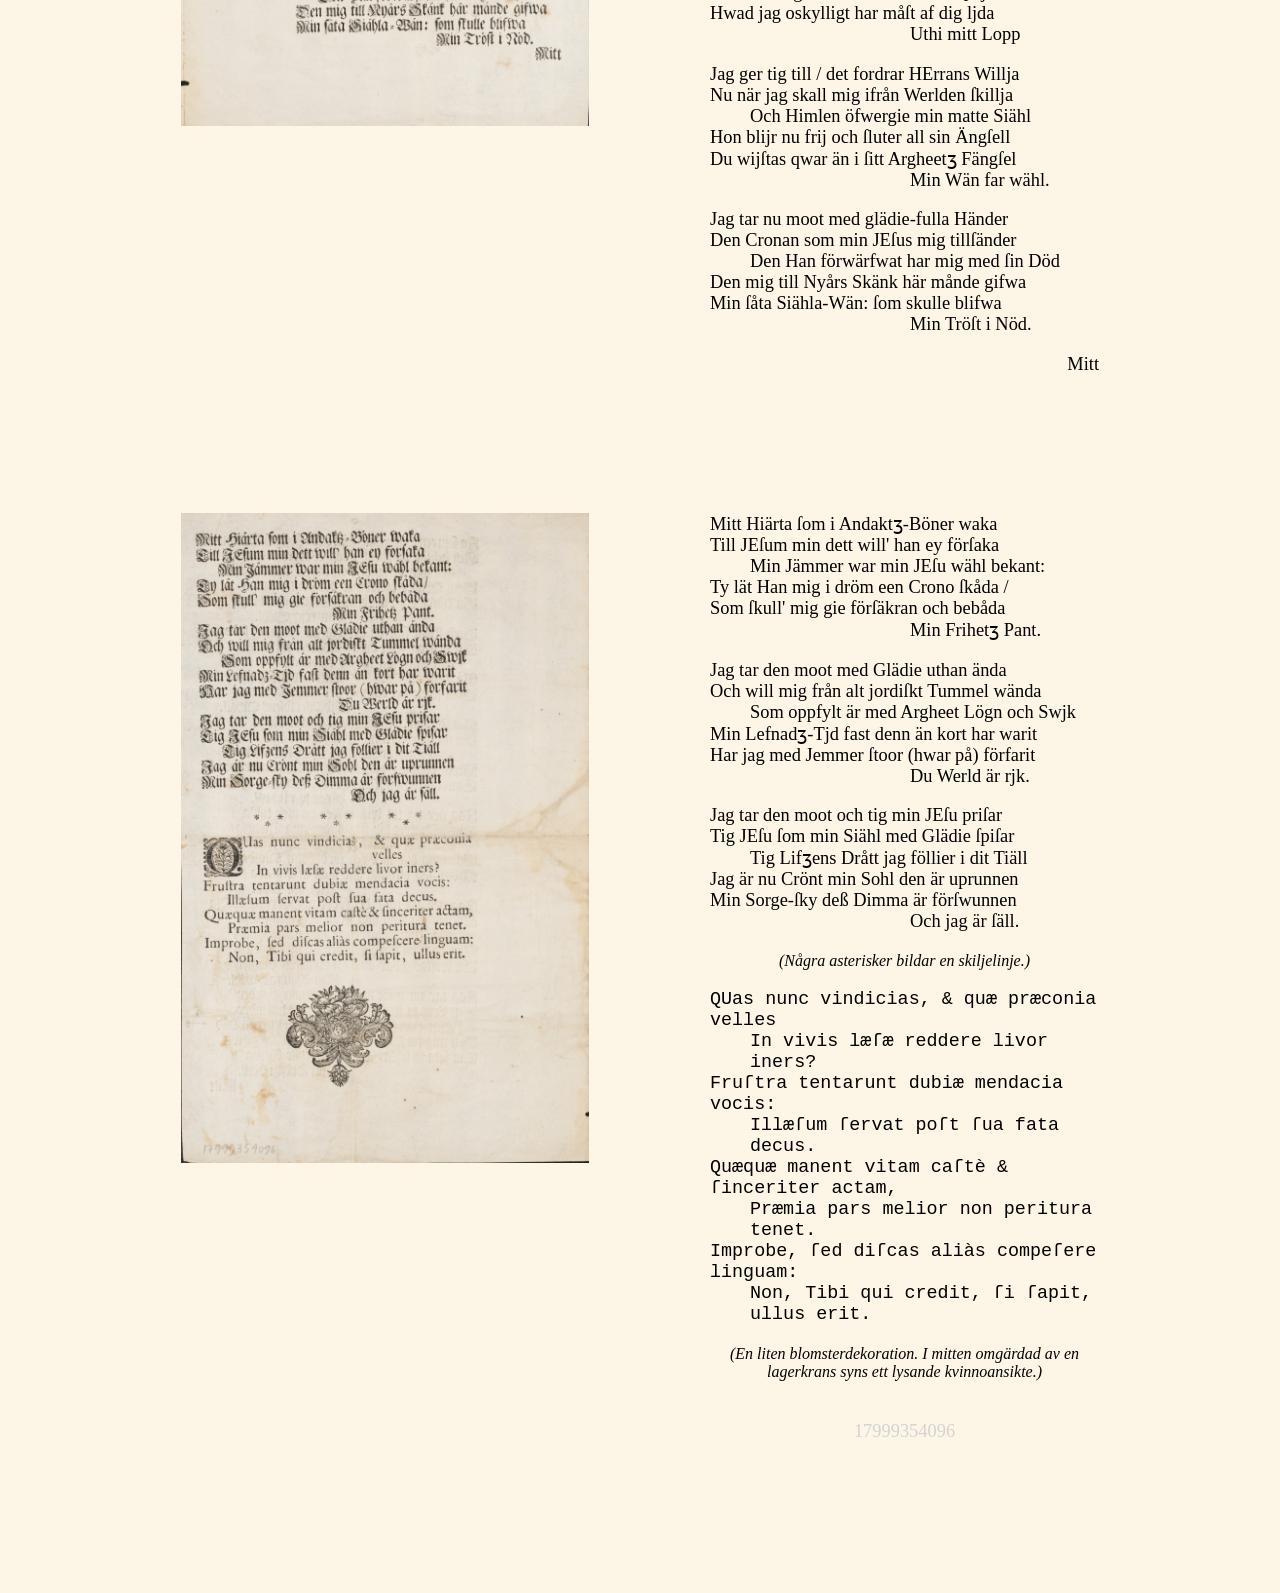
<file: docs/GUB0137741_BritaJoransd_1697.html>
<!DOCTYPE html
  PUBLIC "-//W3C//DTD XHTML 1.0 Transitional//EN" "http://www.w3.org/TR/xhtml1/DTD/xhtml1-transitional.dtd">
<html xmlns="http://www.w3.org/1999/xhtml" lang="sv" xml:lang="sv"><head><meta http-equiv="Content-Type" content="text/html; charset=utf-8"/><meta name="viewport" content="width=device-width, initial-scale=1.0"/><link rel="stylesheet" type="text/css" href="assets/css/poemstyle.css"/><title>Den Ehreborne Gudfruchtige och Dygdeſamma Nu mera hoos Gud Sahlige MATRONANS,
                     Huſtro BRITA Jörans-Dotters / Profwiant-Mäſtarens wid Kongl. Ammiralitetet, 
                     Den Ehreborne och Wählbetrodde Herrens / Herr PETTER Halls / För detta Kiärälſkeliga Makas ſidſta Tancka</title></head><body><ul class="nav"><li><a href="index.html">Startsida</a></li><li><a href="GUB0137737_AnnaCammecke_1699.html">Anna Cammecker</a></li><li><a href="GUB0137738_BritaBeataEl_1698.html">Brita Beata &amp; Elisabet Magdalena Bååt</a></li><li><a href="GUB0137741_BritaJoransd_1697.html">Brita Jöransdotter</a></li><li><a href="GUBO137740_GunborgKinnmundt_1694.html">Gunborg Kinnmundt</a></li></ul><div><br/><h1><span class="citat" title="">Brita Jöransdotters begravningsdikt</span></h1><div class="intro"><ul class="info"><li>En tillfällesdikt från S:t Jacobs kyrka, den 19 december 1697.</li><li>Författaren är Brita Jöransdotter.</li><li>Dikten har 84 rader.</li><li>Transkriberad och kodad av Johanna Thorelli inom arbetsgruppen
                                    Cederström, Thorelli och Tortosa.</li></ul></div><div><img class="separator" src="assets/ill/Ill_Bååth1a.png" alt="Skiljelinje"/></div><main><table><tr><th>Faksimil</th><th>Text</th></tr><tr class="content"><td class="faksimil"><p/><a href="assets/img/GUB0137741_BritaJoransd_1697_01.jpg"><img class="faksimil" alt="Faksimil av texten till höger" src="assets/img/GUB0137741_BritaJoransd_1697_01.jpg"/></a></td><td class="text">
            
            <h2> Den 
               <br/>Ehreborne Gudfruchtige och Dygdeſamma
               <br/>Nu mera hoos Gud Sahlige <span class="roman">MATRONANS</span>,
               <br/><span class="bigname"><span class="person" title="Brita Jöransdotter. Petter Halls hustru.">Huſtro BRITA
               <br/>Jörans-Dotters</span></span> /
               <br/>Profwiant-Mäſtarens wid Kongl. <span class="roman">Ammiralitetet</span>,
               <br/>Den
               <br/>Ehreborne och Wählbetrodde Herrens /
               <br/><span class="bigname"><span class="person" title="Petter Hall. Proviantmästare vid Amiralitetet i Stockholm från december 1675 och åtminstone till 1680.">Herr PETTER Halls</span></span> /
               <br/>För detta Kiärälſkeliga Makas ſidſta Tancka / 
            </h2>
            <div class="front">ſom wijd des döda 
               <br/>Lekamens Grafſättning uthi <span class="plats" title="Sankt Jakobs kyrka. En av församlingskyrkorna i Stockholm. Ligger på Norrmalm på västra sidan om Kungsträdgården. Kyrkan brann 1723 och byggdes omkraftigt flera gånger efter det, så den kyrka vi ser idag är inte helt lik den som Brita Jöransdotter såg."><span class="roman">S:t Jacobs</span> Kyrckia</span> den 
               <span class="roman">19. Decemb: 
                <br/>ANNO 1697.</span> frammwijſtes.</div>
         
            
               <p class="figDesc"><i>(Bild av en palm med kungakrona. Under den finns ormar, paddor och ett spindelnät. 
                     Himlen har mörka moln men ljus skiner ner på palmen. 
                     Två av molnen har banér med versrader på.)</i></p>
               <div class="banners">
               <p>
                  <div>Som ſpindlar ſina nät på bäſta blomſter ſträckia:</div>
                  <div>Så wil odygens mun hwad dygdigt är befläckia.</div>
               </p>
               <p>
                  <div>Men Himlen ſkyddar ſielf och Cröner Dygdens ſtam;</div>
                  <div>Och ſtörter Odygd ned uthi ſin egen skam.</div>
               </p>
               </div>
               
            
            <div class="note">1697</div>
         </td></tr><tr class="content"><td class="faksimil"><p/><a href="assets/img/GUB0137741_BritaJoransd_1697_02.jpg"><img class="faksimil" alt="Faksimil av texten till höger" src="assets/img/GUB0137741_BritaJoransd_1697_02.jpg"/></a></td><td class="text">
        <h2 class="mid"><span class="roman">TEXTEN,</span></h2>
        <span class="citat" title="Jobs bok kap 16 vers 19: &#xA;&#34;Ja, i himlen har jag mitt vittne,&#xA;i höjden min förespråkare.&#34;">
            <span class="roman">Hiob 16 Cap. 19. v.</span>
               <p><div class="bigverse">Och ſij nu mitt Wittne är i Himmelen /</div>
                     <div class="bigverse">Och den mig känner bor i Högdenne.</div></p></span>
             
            <p>
               <p>
                  <div>Så har den Dag ſig äntlig wehlat wiſa</div>
                  <div>Som med ſig brakt min högſta Siäle-Ljſa</div>
                  <div class="indent">Så har jag nått dig nu O ſälla Stund</div>
                  <div>Som torkar af min ängſlans bittra Tårar</div>
                  <div>Och frälſar mig från den mit Hiärta ſårar</div>
                  <div class="longindent">Min Owäns Mun</div>
                  </p>
               <p>
                  <div>Mitt Hopp det har nu wunnit alt sitt Nöje</div>
                  <div>För jordiſk Sorg har jag fått Himbla Löje</div>
                  <div class="indent">Min Glädie bljr mitt ſälla Tijdfördrjf /</div>
                  <div>Mitt Qwahl det är ombytt i Ewig Fägnat</div>
                  <div>Och Himlen har oändlig Lust tillägnat</div>
                  <div class="longindent">Mitt hela Ljf.</div>
                  </p>
               <p>
                  <div>Jag blijr nu frj och achtar tig ey mera</div>
                  <div>O falſka Siähl hwad wil tu mig nu giöra</div>
                  <div class="indent">Tin Tunga som af Etter ſwullen är</div>
                  <div>Den måst ſin Gifft uthi sin Barm nu föda</div>
                  <div>Sen jag går bort och ſamblas till dhe döda</div>
                  <div class="longindent">Från allt Beſwär.</div>
                  </p>
               <p>
                  <div>Du hölt oſpart och ſökte med all Möda</div>
                  <div>Ey att mit Lijf men Aran min att döda</div>
                  <div class="indent">Den Omſorg war din ſtunders högſta Roo /</div>
                  <div>Men ſij! Min Skiöld godt Samwet ſom jag bärga</div>
                  <div>Det war emot din Drafwels-Flock min Wärja</div>
                  <div class="longindent">Som tig motstood.</div>
                  </p>
               <p>
                  <div>Det war den Grund hwar på mitt Ankar hwjlte</div>
                  <div>När Stormen af din Onſka kring mig Ihlte</div>
                  <div class="indent">Det war den Grund som mig giord frj för ſträck /</div>
                  <div>Ty achta jag ſå nog ditt Tadels Bieller</div>
                  <div>Som Månan när een Hund på honom ſkiäller</div>
                  <div class="longindent">Jag trygger geck.</div>
                  </p>
               </p>
               <p class="catch">Ja</p>
        </td></tr><tr class="content"><td class="faksimil"><p/><a href="assets/img/GUB0137741_BritaJoransd_1697_03.jpg"><img class="faksimil" alt="Faksimil av texten till höger" src="assets/img/GUB0137741_BritaJoransd_1697_03.jpg"/></a></td><td class="text">
        <p>
               <p>
                  <div>Ja ſom een Palm ſtår grön båd' Höſt och Sommar</div>
                  <div>Och achtar ey hwar ifrån Wädret kommer</div>
                  <div class="indent">Så war beſtändigt och mitt Sinnes wähl</div>
                  <div>Som Ormar ey förmår des Rötter ſtinga</div>
                  <div>Så kunde och din Laſters-Storm ey twinga</div>
                  <div class="longindent">Min frja Siähl.</div>
                  </p>
               <p>
                  <div>Doch ſkiönt faſt du der om all Winning lade</div>
                  <div>Att drifwa ſlijkt hwad Argheet tig tillsade:</div>
                  <div class="indent">Så önſka jag tig tär emoot alt wäll</div>
                  <div>På Himlens Tron mit Wittne wiſt jag ſitta</div>
                  <div>Som ſkulle tig och mig der eengång hitta</div>
                  <div class="longindent">Wid Werldſens Qwäll.</div>
                  </p>
               <p>
                  <div>Har du mig ſökt här med i Lifwet plåga</div>
                  <div>Så un mig Fred nu efter Döden åga</div>
                  <div class="indent">Om Hiärtat ditt ſlijkt tåhla kan och will</div>
                  <div>Hwar dygdig Siähl lär doch mit Nampn förſwara</div>
                  <div>Emoot dett Gifft ſkiönt du will Sanning ſpara</div>
                  <div class="longindent">Spår jag tig till.</div>
                  </p>
               <p>
                  <div>Jag ger tig till will ey der på mer tahla</div>
                  <div>Ditt Samwet lär som ligger nu i Dwahla</div>
                  <div class="indent">Så diupt nijdſänkt; när det sig reeſer opp:</div>
                  <div>Påminna dig med een fördubblat Qwjda</div>
                  <div>Hwad jag oskylligt har måſt af dig ljda</div>
                  <div class="longindent">Uthi mitt Lopp</div>
                  </p>
               <p>
                  <div>Jag ger tig till / det fordrar HErrans Willja</div>
                  <div>Nu när jag skall mig ifrån Werlden ſkillja</div>
                  <div class="indent">Och Himlen öfwergie min matte Siähl</div>
                  <div>Hon blijr nu frij och ſluter all sin Ängſell</div>
                  <div>Du wijſtas qwar än i ſitt Argheetʒ Fängſel</div>
                  <div class="longindent">Min Wän far wähl.</div>
                  </p>
               <p>
                  <div>Jag tar nu moot med glädie-fulla Händer</div>
                  <div>Den Cronan som min JEſus mig tillſänder</div>
                  <div class="indent">Den Han förwärfwat har mig med ſin Död</div>
                  <div>Den mig till Nyårs Skänk här månde gifwa</div>
                  <div>Min ſåta Siähla-Wän: ſom skulle blifwa</div>
                  <div class="longindent">Min Tröſt i Nöd.</div>
                  </p>
           </p>
        <p class="catch">Mitt</p>
     </td></tr><tr class="content"><td class="faksimil"><p/><a href="assets/img/GUB0137741_BritaJoransd_1697_04.jpg"><img class="faksimil" alt="Faksimil av texten till höger" src="assets/img/GUB0137741_BritaJoransd_1697_04.jpg"/></a></td><td class="text">
        <p>
            <p>
               <div>Mitt Hiärta ſom i Andaktʒ-Böner waka</div>
               <div>Till JEſum min dett will' han ey förſaka</div>
               <div class="indent">Min Jämmer war min JEſu wähl bekant:</div>
               <div>Ty lät Han mig i dröm een Crono ſkåda /</div>
               <div>Som ſkull' mig gie förſäkran och bebåda</div>
               <div class="longindent">Min Frihetʒ Pant.</div>
            </p>
            <p>
               <div>Jag tar den moot med Glädie uthan ända</div>
               <div>Och will mig från alt jordiſkt Tummel wända</div>
               <div class="indent">Som oppfylt är med Argheet Lögn och Swjk</div>
               <div>Min Lefnadʒ-Tjd fast denn än kort har warit</div>
               <div>Har jag med Jemmer ſtoor (hwar på) förfarit</div>
               <div class="longindent">Du Werld är rjk.</div>
            </p>
            <p>
               <div>Jag tar den moot och tig min JEſu priſar</div>
               <div>Tig JEſu ſom min Siähl med Glädie ſpiſar</div>
               <div class="indent">Tig Lifʒens Drått jag föllier i dit Tiäll</div>
               <div>Jag är nu Crönt min Sohl den är uprunnen</div>
               <div>Min Sorge-ſky deß Dimma är förſwunnen</div>
               <div class="longindent">Och jag är ſäll.</div>
            </p>
         </p>
         
        <p class="figDesc"><i>(Några asterisker bildar en skiljelinje.)</i></p>
           
         
            <span class="roman">
            <p>
               <div>QUas nunc vindicias, &amp; quæ præconia <br/>velles</div>
               <div class="indent">In vivis læſæ reddere livor iners?</div>
               <div>Fruſtra tentarunt dubiæ mendacia vocis:</div>
               <div class="indent">Illæſum ſervat poſt ſua fata decus.</div>
               <div>Quæquæ manent vitam caſtè &amp; ſinceriter actam,</div>
               <div class="indent">Præmia pars melior non peritura tenet.</div>
               <div>Improbe, ſed diſcas aliàs compeſere linguam:</div>
               <div class="indent">Non, Tibi qui credit, ſi ſapit, ullus erit.</div>
            </p>
            </span>
               <p class="figDesc"><i>(En liten blomsterdekoration. I mitten omgärdad av en lagerkrans syns
               ett lysande kvinnoansikte.)</i></p>
               
               
         <div class="note">17999354096</div>
        </td></tr></table></main></div></body></html>
</file>
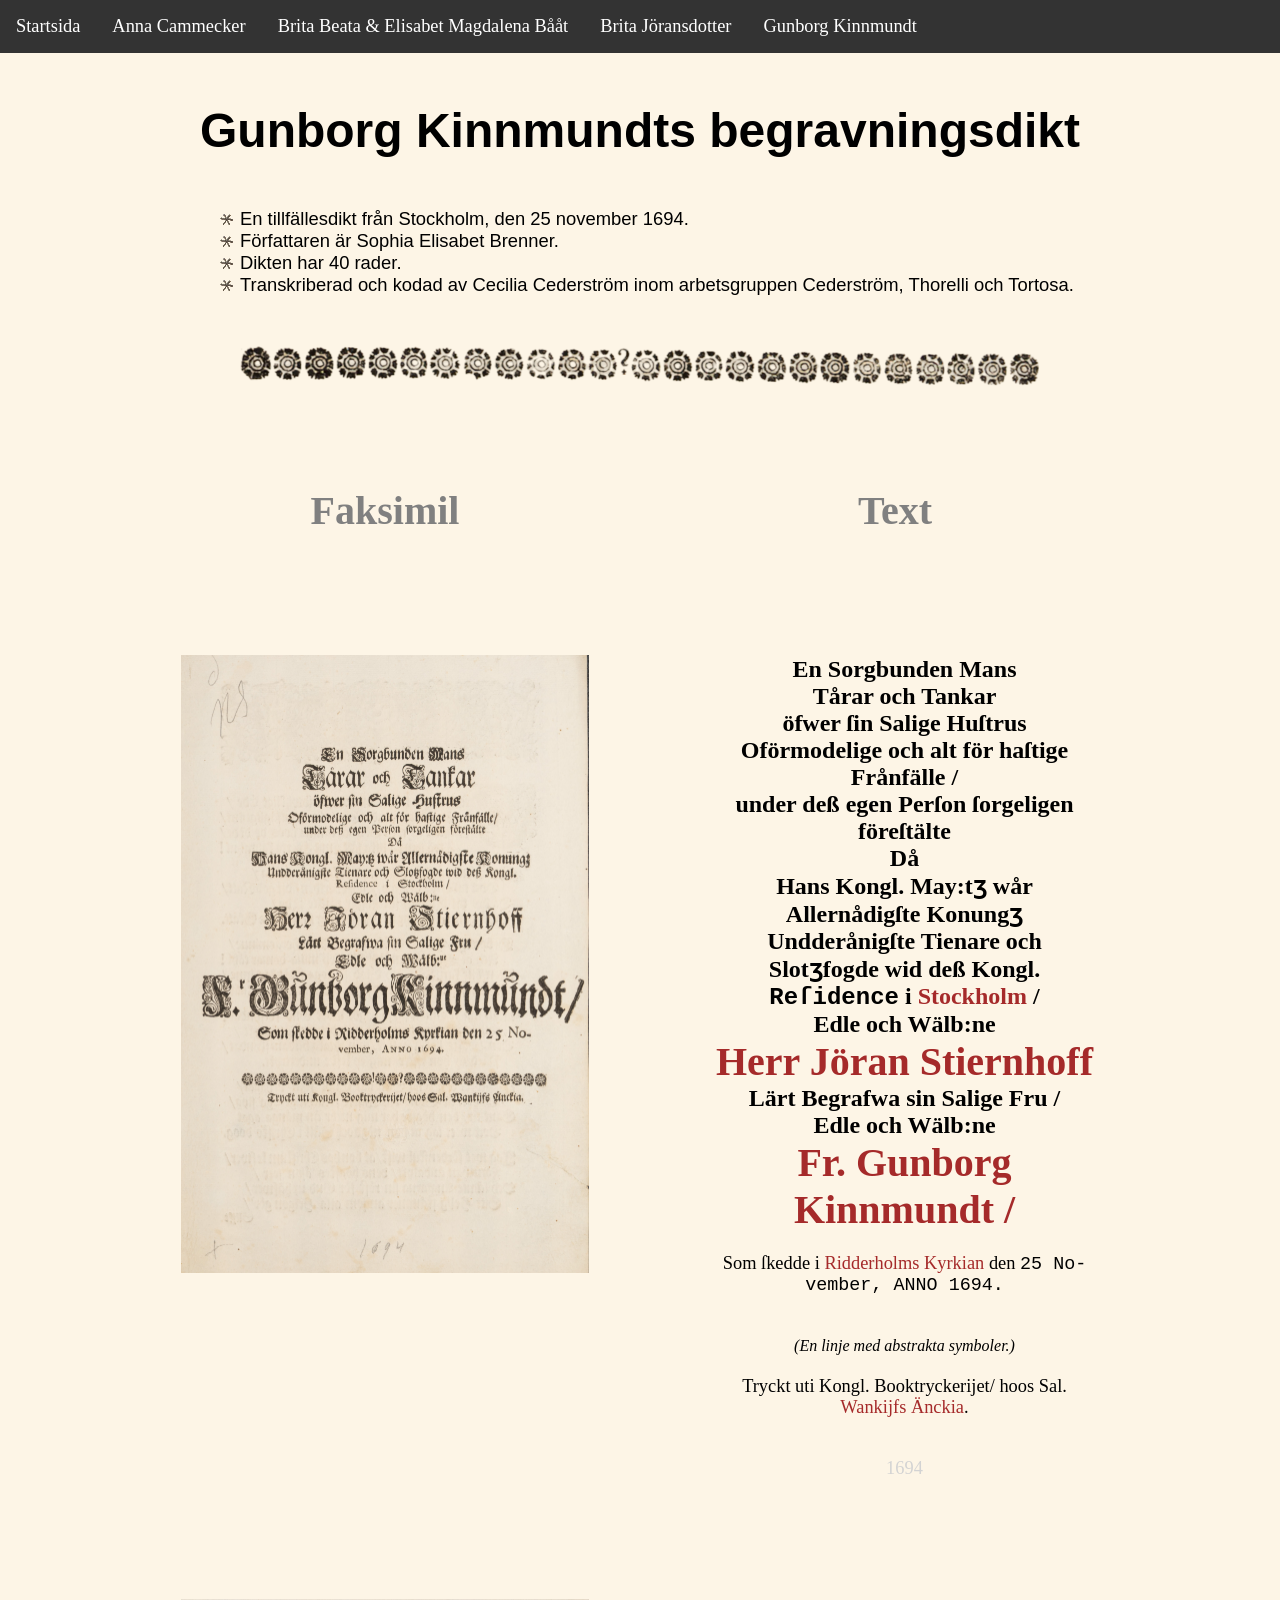
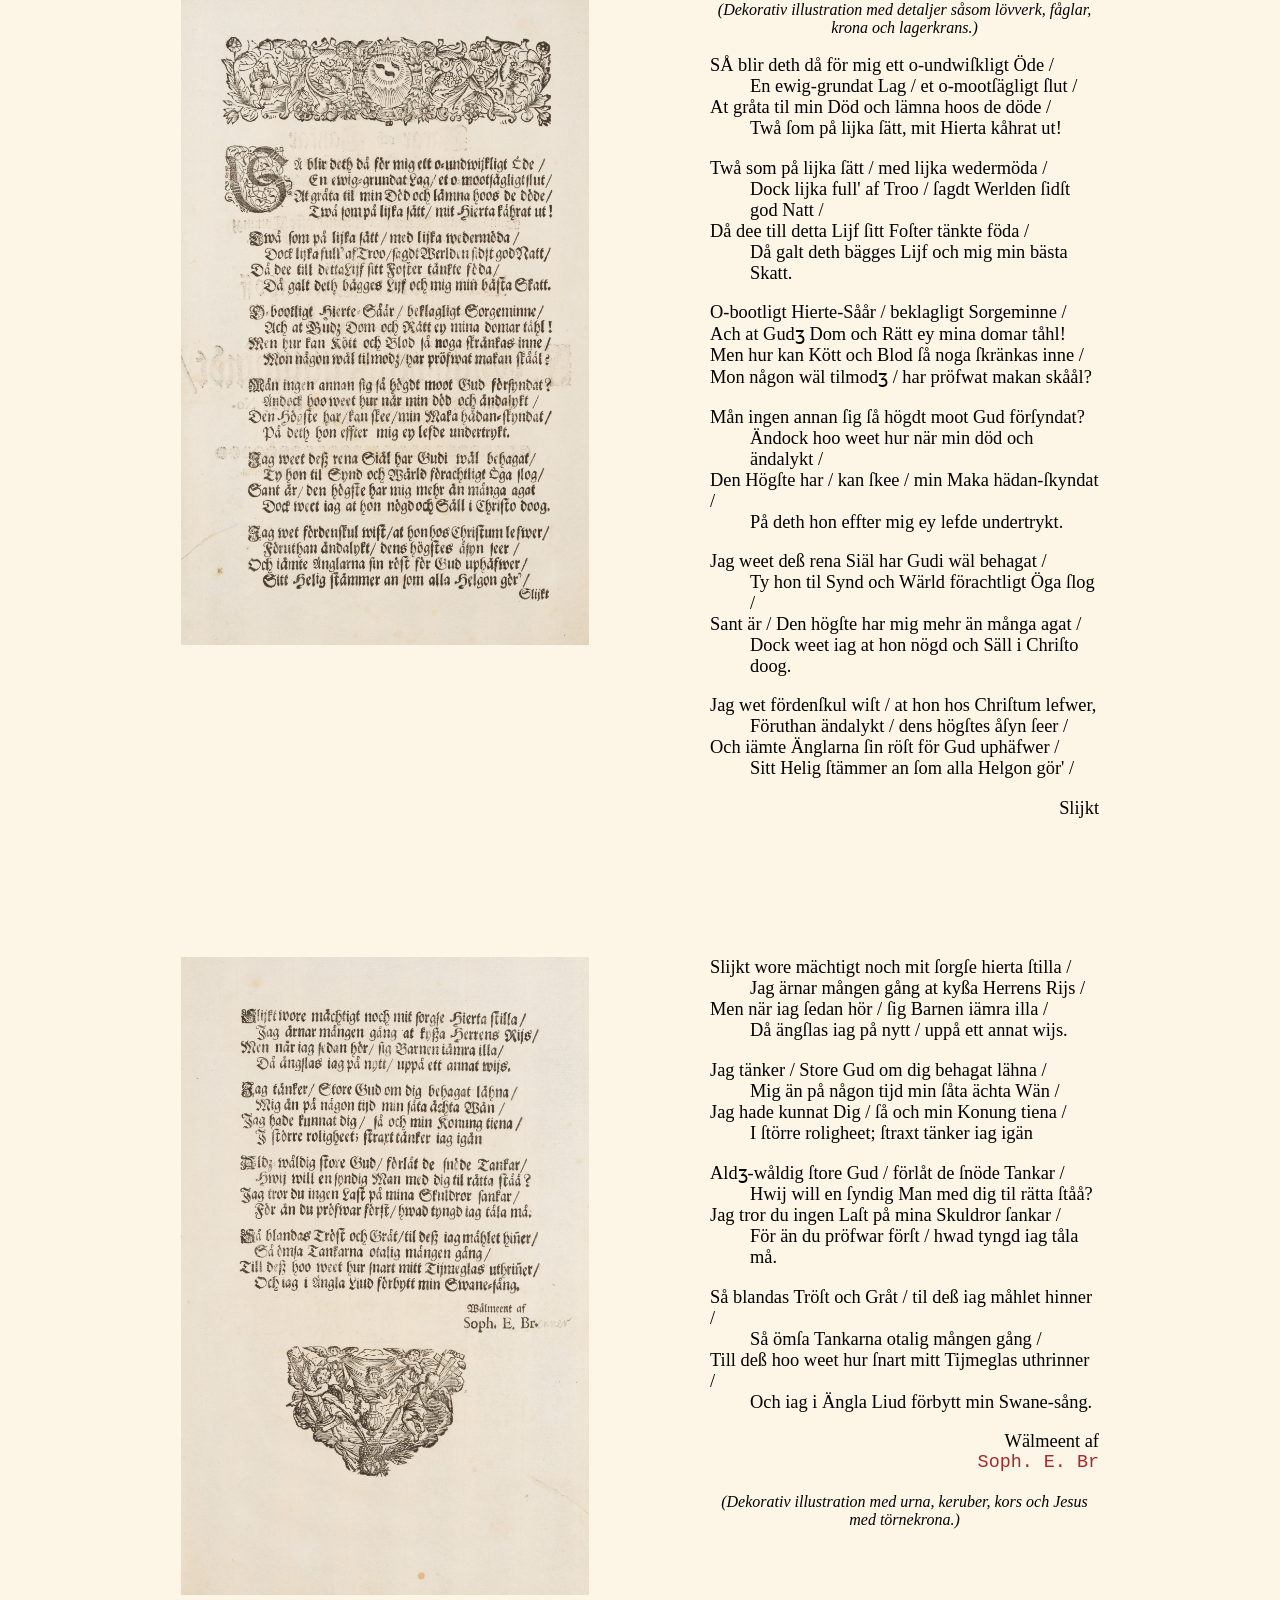
<file: docs/GUBO137740_GunborgKinnmundt_1694.html>
<!DOCTYPE html
  PUBLIC "-//W3C//DTD XHTML 1.0 Transitional//EN" "http://www.w3.org/TR/xhtml1/DTD/xhtml1-transitional.dtd">
<html xmlns="http://www.w3.org/1999/xhtml" lang="sv" xml:lang="sv"><head><meta http-equiv="Content-Type" content="text/html; charset=utf-8"/><meta name="viewport" content="width=device-width, initial-scale=1.0"/><link rel="stylesheet" type="text/css" href="assets/css/poemstyle.css"/><title>En Sorgbunden Mans Tårar och Tankar öfwer ſin Salige Huſtrus Oförmodelige och alt
                     för haſtige Frånfälle / under deß egen Perſon ſorgeligen föreſtälte Då Hans Kongl.
                     May:tʒ wår Allernådigſte Konungʒ Undderånigſte Tienare och Slotʒfogde wid deß Kongl.
                     Reſidence i Stockholm / Edle och Wälb:ne Herr Jöran Stiernhoff Lätt Begrafwa sin
                     Salige Fru / Edle och Wälb:ne F.r Gunborg Kinnmundt</title></head><body><ul class="nav"><li><a href="index.html">Startsida</a></li><li><a href="GUB0137737_AnnaCammecke_1699.html">Anna Cammecker</a></li><li><a href="GUB0137738_BritaBeataEl_1698.html">Brita Beata &amp; Elisabet Magdalena Bååt</a></li><li><a href="GUB0137741_BritaJoransd_1697.html">Brita Jöransdotter</a></li><li><a href="GUBO137740_GunborgKinnmundt_1694.html">Gunborg Kinnmundt</a></li></ul><div><br/><h1><span class="citat" title="">Gunborg Kinnmundts begravningsdikt</span></h1><div class="intro"><ul class="info"><li>En tillfällesdikt från Stockholm, den 25 november 1694.</li><li>Författaren är Sophia Elisabet Brenner.</li><li>Dikten har 40 rader.</li><li>Transkriberad och kodad av Cecilia Cederström inom arbetsgruppen
                                    Cederström, Thorelli och Tortosa.</li></ul></div><img class="separator" src="assets/ill/Ill_Bååth1a.png" alt="Skiljelinje"/><main><table><tr><th>Faksimil</th><th>Text</th></tr><tr class="content"><td class="faksimil"><p/><a href="assets/img/GUB0137740_GunborgKinn_1694_01.jpg"><img class="faksimil" alt="Faksimil av texten till höger" src="assets/img/GUB0137740_GunborgKinn_1694_01.jpg"/></a></td><td class="text">
            <h2> En Sorgbunden Mans <br/>Tårar och Tankar <br/>öfwer ſin Salige Huſtrus
               <br/>Oförmodelige och alt för haſtige Frånfälle / <br/>under deß egen Perſon
               ſorgeligen föreſtälte <br/>Då <br/>Hans 
                  Kongl. May:tʒ
                  
               wår Allernådigſte Konungʒ
               <br/>Undderånigſte Tienare och Slotʒfogde wid
               deß 
                  Kongl.
                  
               
               <br/><span class="roman">Reſidence</span> i <span class="plats" title="Stockholm. Sveriges huvudstad och största stad.">Stockholm</span> /
               <br/>Edle och 
                  Wälb:ne
                  
               
               <br/><span class="bigname"><span class="person" title="Georg Hircinius Stiernhoff, 1631-1710. Slottsfogde och underståthållare i Stockholm. Adlad med namnet Stiernhoff 1682. Gift 4 gånger. Många barn under de första två äktenskapen, men de flesta dog unga. I dikten framkommer att båda de första hustrurna dog i barnsäng.">Herr Jöran Stiernhoff</span></span><br/>Lärt Begrafwa sin Salige Fru /
               <br/>Edle och 
                  Wälb:ne
                  
               
               <br/><span class="bigname"><span class="person" title="Gunborg Kinninmundt, 1655-1694. Gift 1680 med Jöran/Georg Hircinius, två år senare adlad Stiernhoff, i hans andra äktenskap. Död i barnsäng med sitt nionde barn.">
                  Fr.
                  
               
                     Gunborg Kinnmundt</span> /</span></h2>
            <div class="front">Som ſkedde i <span class="plats" title="En av de svenska kungarnas gravkyrka. Stockholms enda bevarade medeltida klosterkyrka. Kallades tidigare för Gråmunkekyrkan eller Gråmunkeholmskyrkan.">Ridderholms Kyrkian</span> den 
               <span class="roman">25 No-<br/>vember, ANNO 1694.</span>
               </div>
               <br/>
            <p class="figDesc"><i>(En linje med abstrakta symboler.)</i></p>
            <br/>
               <div class="front">Tryckt uti 
                     Kongl.
                     
                  Booktryckerijet/ hoos 
                     Sal.
                     
                   <span class="person" title="Maria Matras Wankijf, död tidigast 1705. Gift 1669 med boktryckaren Nils Wankijf, och efter dennes död 1689 drev hon själv tryckeriet fram till 1705.">Wankijfs Änckia</span>.</div>
               <div class="note">1694</div>
         </td></tr><tr class="content"><td class="faksimil"><p/><a href="assets/img/GUB0137740_GunborgKinn_1694_02.jpg"><img class="faksimil" alt="Faksimil av texten till höger" src="assets/img/GUB0137740_GunborgKinn_1694_02.jpg"/></a></td><td class="text">
<p class="figDesc"><i>(Dekorativ illustration med detaljer såsom lövverk, fåglar, krona och lagerkrans.)</i></p>
            
            <p>
               <p>
               <div>SÅ blir deth då för mig ett o-undwiſkligt Öde /</div>
               <div class="indent">En ewig-grundat Lag / et o-mootſägligt ſlut /</div>
               <div>At gråta til min Död och lämna hoos de döde /</div>
               <div class="indent">Twå ſom på lijka ſätt, mit Hierta kåhrat ut!</div>
            </p>
            <p>
               <div>Twå som på lijka ſätt / med lijka wedermöda /</div>
               <div class="indent">Dock lijka full' af Troo / ſagdt Werlden ſidſt god Natt /</div>
               <div>Då dee till detta Lijf ſitt Foſter tänkte föda /</div>
               <div class="indent">Då galt deth bägges Lijf och mig min bästa Skatt.</div>
            </p>
            <p>
               <div>O-bootligt Hierte-Såår / beklagligt Sorgeminne /</div>
               <div>Ach at Gudʒ Dom och Rätt ey mina domar tåhl!</div>
               <div>Men hur kan Kött och Blod ſå noga ſkränkas inne /</div>
               <div>Mon någon wäl tilmodʒ / har pröfwat makan skåål?</div>
            </p>
            <p>
               <div>Mån ingen annan ſig ſå högdt moot Gud förſyndat?</div>
               <div class="indent">Ändock hoo weet hur när min död och ändalykt /</div>
               <div>Den Högſte har / kan ſkee / min Maka hädan-ſkyndat /</div>
               <div class="indent">På deth hon effter mig ey lefde undertrykt.</div>
            </p>
            <p>
               <div>Jag weet deß rena Siäl har Gudi wäl behagat /</div>
               <div class="indent">Ty hon til Synd och Wärld förachtligt Öga ſlog /</div>
               <div>Sant är / Den högſte har mig mehr än många agat /</div>
               <div class="indent">Dock weet iag at hon nögd och Säll i Chriſto doog.</div>
            </p>
            <p>
               <div>Jag wet fördenſkul wiſt / at hon hos Chriſtum lefwer,</div>
               <div class="indent">Föruthan ändalykt / dens högſtes åſyn ſeer /</div>
               <div>Och iämte Änglarna ſin röſt för Gud uphäfwer /</div>
               <div class="indent">Sitt Helig ſtämmer an ſom alla Helgon gör' /</div>
            </p></p>
               <p class="catch">Slijkt</p>
            </td></tr><tr class="content"><td class="faksimil"><p/><a href="assets/img/GUB0137740_GunborgKinn_1694_03.jpg"><img class="faksimil" alt="Faksimil av texten till höger" src="assets/img/GUB0137740_GunborgKinn_1694_03.jpg"/></a></td><td class="text">
            <p>
               <p>
               <div>Slijkt wore mächtigt noch mit ſorgſe hierta ſtilla /</div>
               <div class="indent">Jag ärnar mången gång at kyßa Herrens Rijs /</div>
               <div>Men när iag ſedan hör / ſig Barnen iämra illa /</div>
               <div class="indent">Då ängſlas iag på nytt / uppå ett annat wijs.</div>
            </p>
            <p>
               <div>Jag tänker / Store Gud om dig behagat lähna /</div>
               <div class="indent">Mig än på någon tijd min ſåta ächta Wän /</div>
               <div>Jag hade kunnat Dig / ſå och min Konung tiena /</div>
               <div class="indent">I ſtörre roligheet; ſtraxt tänker iag igän</div>
            </p>
            <p>
               <div>Aldʒ-wåldig ſtore Gud / förlåt de ſnöde Tankar /</div>
               <div class="indent">Hwij will en ſyndig Man med dig til rätta ſtåå?</div>
               <div>Jag tror du ingen Laſt på mina Skuldror ſankar /</div>
               <div class="indent">För än du pröfwar förſt / hwad tyngd iag tåla må.</div>
            </p>
            <p>
               <div>Så blandas Tröſt och Gråt / til deß iag måhlet hinner /</div>
               <div class="indent">Så ömſa Tankarna otalig mången gång /</div>
               <div>Till deß hoo weet hur ſnart mitt Tijmeglas uthrinner /</div>
               <div class="indent">Och iag i Ängla Liud förbytt min Swane-sång.</div>
            </p></p>

            <div class="right">Wälmeent af<br/><span class="roman"><span class="person" title="Sophia Elisabet Brenner, 1659-1730. En av sin tids ledande tillfällesdiktare. Pionjär i skönlitterär framställning av kvinnliga erfarenheter.">
                           Soph. E. Br
                           
                        </span></span></div>
            <p class="figDesc"><i>(Dekorativ illustration med urna, keruber, kors och Jesus med törnekrona.)</i></p>
         </td></tr></table></main></div></body></html>
</file>
<file: docs/assets/css/poemstyle.css>
body {
    background-color: #FDF5E6;
    font-size: 1.15rem;
    margin: 0px;
    padding: 0px;
}

ul.nav {
    list-style-type: none;
    margin: 0;
    padding: 0;
    overflow: hidden;
    background-color: #333333;
    float: left;
    width: 100%;
}

ul.nav li {
    float: left;
}

ul.nav li a {
    display: block;
    color: white;
    text-align: center;
    padding: 16px;
    text-decoration: none;
}

ul.nav li a:hover {
    background-color: brown;
}

h1 {
    text-align: center;
    font-size: 3rem;
    font-family: Calibri, Verdana, sans-serif;
    padding-top: 50px;
}

.intro {
    margin: 50px;
    max-width: 1000px;
    font-size: 1.15rem;
    font-family: Calibri, Verdana, sans-serif;
    margin-left: 200px;
}

.separator {
  display: block;
  margin: auto;
  width: 800px;
}

ul.info {
    list-style-image: url('asterisk2.gif');
    list-style-type: circle;
}

img.homeillust {
    float: right;
    padding-left: 50px;
}

table {
    width: 100%;
    padding-right: 80px;
    padding-left: 80px;
    margin-right: auto;
    margin-left: auto;
    padding-bottom: 50px;
    border-collapse: separate;
    border-spacing: 100px;
}

th {
    font-size: 2.5rem;
    font-family: verdana;
    color: gray;
}

td {
    vertical-align: top;
}

.roman {
    font-family: courier, fixed, monospace;
}

span.bigname {
    font-size: 2.5rem;
    color: brown;
}

span.person {
    color: brown;
}

span.plats {
    color: brown;
}

td.faksimil {
    width: 50%;
    vertical-align: top;
}

img.faksimil {
    width: 100%;
}

td.text {
    width: 50%;
    padding-left: 20px;
    vertical-align: top;
}

.front {
    text-align: center;
}

.right {
    text-align: right;
}

h2 {
    text-align: center;
    font-size: 1.5rem;
}

h2.mid {
    text-align: left;
    margin-left: 40px;
}

p.figDesc {
    text-align: center;
    font-size: 1rem;
    margin-top: 20px;
    margin-bottom: 0px;
}

div.banners {
    text-align: center;
    font-size: 1rem;
}

.bigverse {
    font-size: 1.5rem;
}

.indent {
    margin-left: 40px;
}

.longindent {
    margin-left: 200px;
}

.catch {
    text-align: right;
}

div.note {
    text-align: center;
    color: lightgray;
    padding-top: 40px;
}
div.notetop {
    text-align: right;
    color: lightgray;
}
</file>
<file: docs/assets/css/poemstyleAnna.css>
body {
  background-color: #FDF5E6;
  font-size: 1rem;
  margin: 0px;
  padding: 0px;
}

ul.nav {
    list-style-type: none;
    margin: 0;
    padding: 0;
    overflow: hidden;
    background-color: #333333;
    float: left;
    width: 100%;
}

ul.nav li {
    float: left;
    font-size: 1.15rem;
}

ul.nav li a {
    display: block;
    color: white;
    text-align: center;
    padding: 16px;
    text-decoration: none;
}

ul.nav li a:hover {
    background-color: brown;
}

h1 {
    text-align: center;
    font-size: 3rem;
    font-family: Calibri, Verdana, sans-serif;
    padding-top: 50px;
}

.intro {
    margin: 50px;
    max-width: 1000px;
    font-size: 1.15rem;
    font-family: Calibri, Verdana, sans-serif;
    margin-left: 200px;
}

.separator {
  display: block;
  margin: auto;
  width: 800px;
}

ul.info {
    list-style-image: url('asterisk2.gif');
    list-style-type: circle;
}

table {
    width: 100%;
    padding-right: 20px;
    padding-left: 20px;
    margin-right: auto;
    margin-left: auto;
    padding-bottom: 50px;
    border-collapse: separate;
    border-spacing: 20px;
}

th {
    font-size: 2.5rem;
    font-family: verdana;
    color: gray;
    padding-bottom: 50px;
    padding-top: 50px;
}

table.split {
    width: 100%;
    padding: 0px;
}

td {
    vertical-align: top;
}

td.narrow {
    width: 8%;
}

td.smaller {
    font-size: 1rem;
    text-align: center;
}

tr {
    padding-top: 30px;
}

.roman {
    font-family: courier, fixed, monospace;
}

span.bigname {
    font-size: 2.5rem;
    color: brown;
}

span.person {
    color: brown;
}

span.plats {
    color: brown;
}

td.faksimil {
    max-width: 50%;
    vertical-align: top;
}

img.faksimil {
    width: 100%;
}

td.text {
    width: 50%;
    padding-left: 0px;
    vertical-align: top;
}

td.spalt {
    vertical-align: top;
    font-size: 0.95rem;
}

.front {
    text-align: center;
}

h2 {
    text-align: center;
    font-size: 1.5rem;
}

p.figDesc {
    text-align: center;
    font-size: 1rem;
    margin-top: 20px;
    margin-bottom: 0px;
}

div.banners {
    text-align: center;
    font-size: 1rem;
}

.bigverse {
    font-size: 1.5rem;
}

.indent {
    margin-left: 40px;
}

.longindent {
    margin-left: 200px;
}

.catch {
    text-align: right;
}

div.note {
    text-align: center;
    color: lightgray;
    padding-top: 40px;
}
</file>
